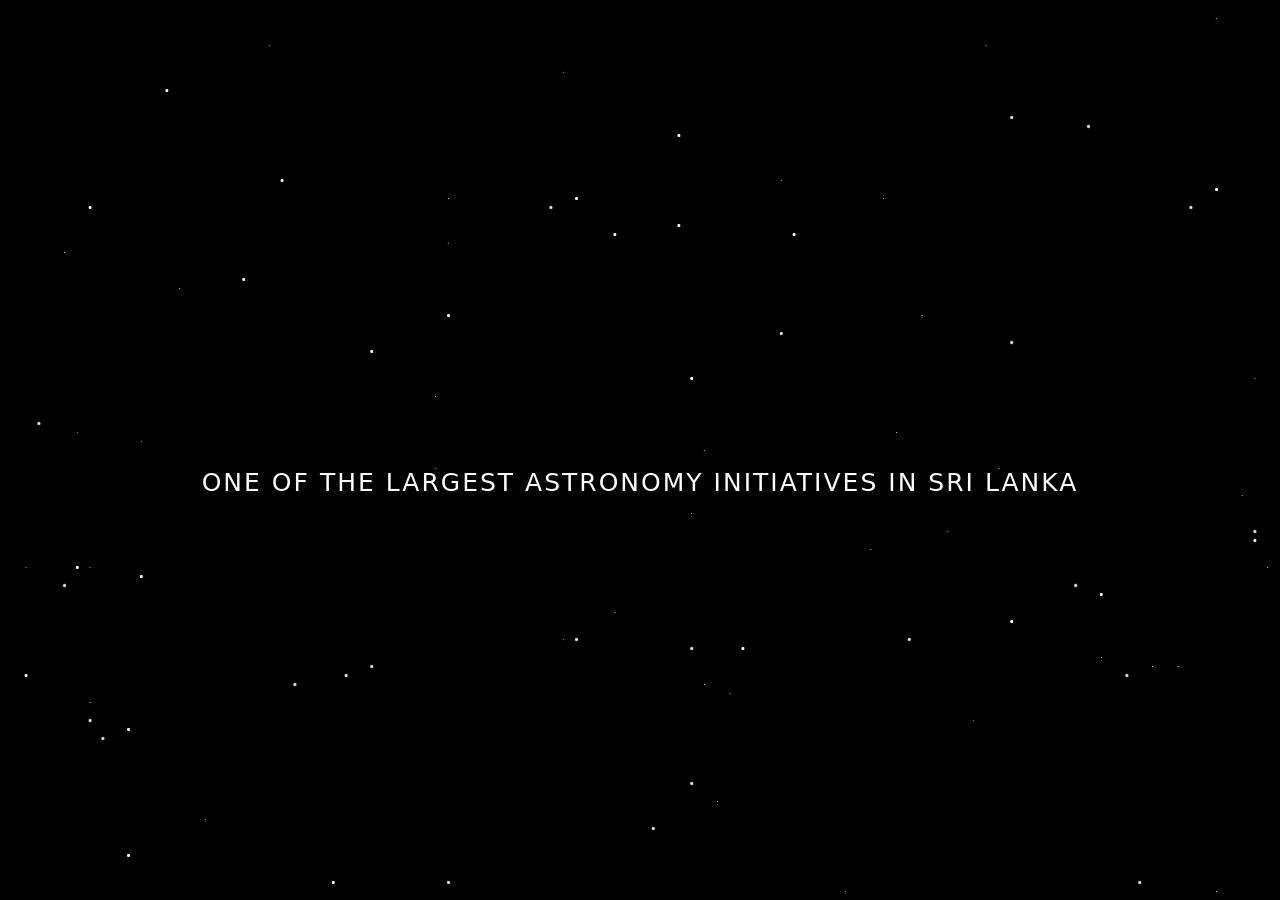
<file: index.html>
<!DOCTYPE html>
<html lang="en">
<head>
  <meta charset="UTF-8" />
  <meta name="viewport" content="width=device-width, initial-scale=1.0"/>
  <meta name="google-site-verification" content="OcuNxsS5rBPGaWLcRAuFlitQ-ileCm4L-o-PeT88CG8" />
  <title>Akasha Xplore 2026</title>
  <link rel="icon" type="image/png" href="Images\favicon.png">

  <!-- Aptos Display is not hosted on Google Fonts; page will use it if installed, otherwise fall back. -->

  <link rel="stylesheet" href="style.css"/>
</head>

<body>

  <!-- ⭐ Star Background -->
  <div class="main"></div>

  <!-- 🌌 Splash -->
  <div class="splash">

    <img src="Images\scl-club.png" class="logo" id="logo"/>

    <h1 id="text"></h1>

  </div>

  <script src="script.js"></script>
</body>
</html>

<!-- Event Slider Section (add this to home.html for your main site) -->
</file>
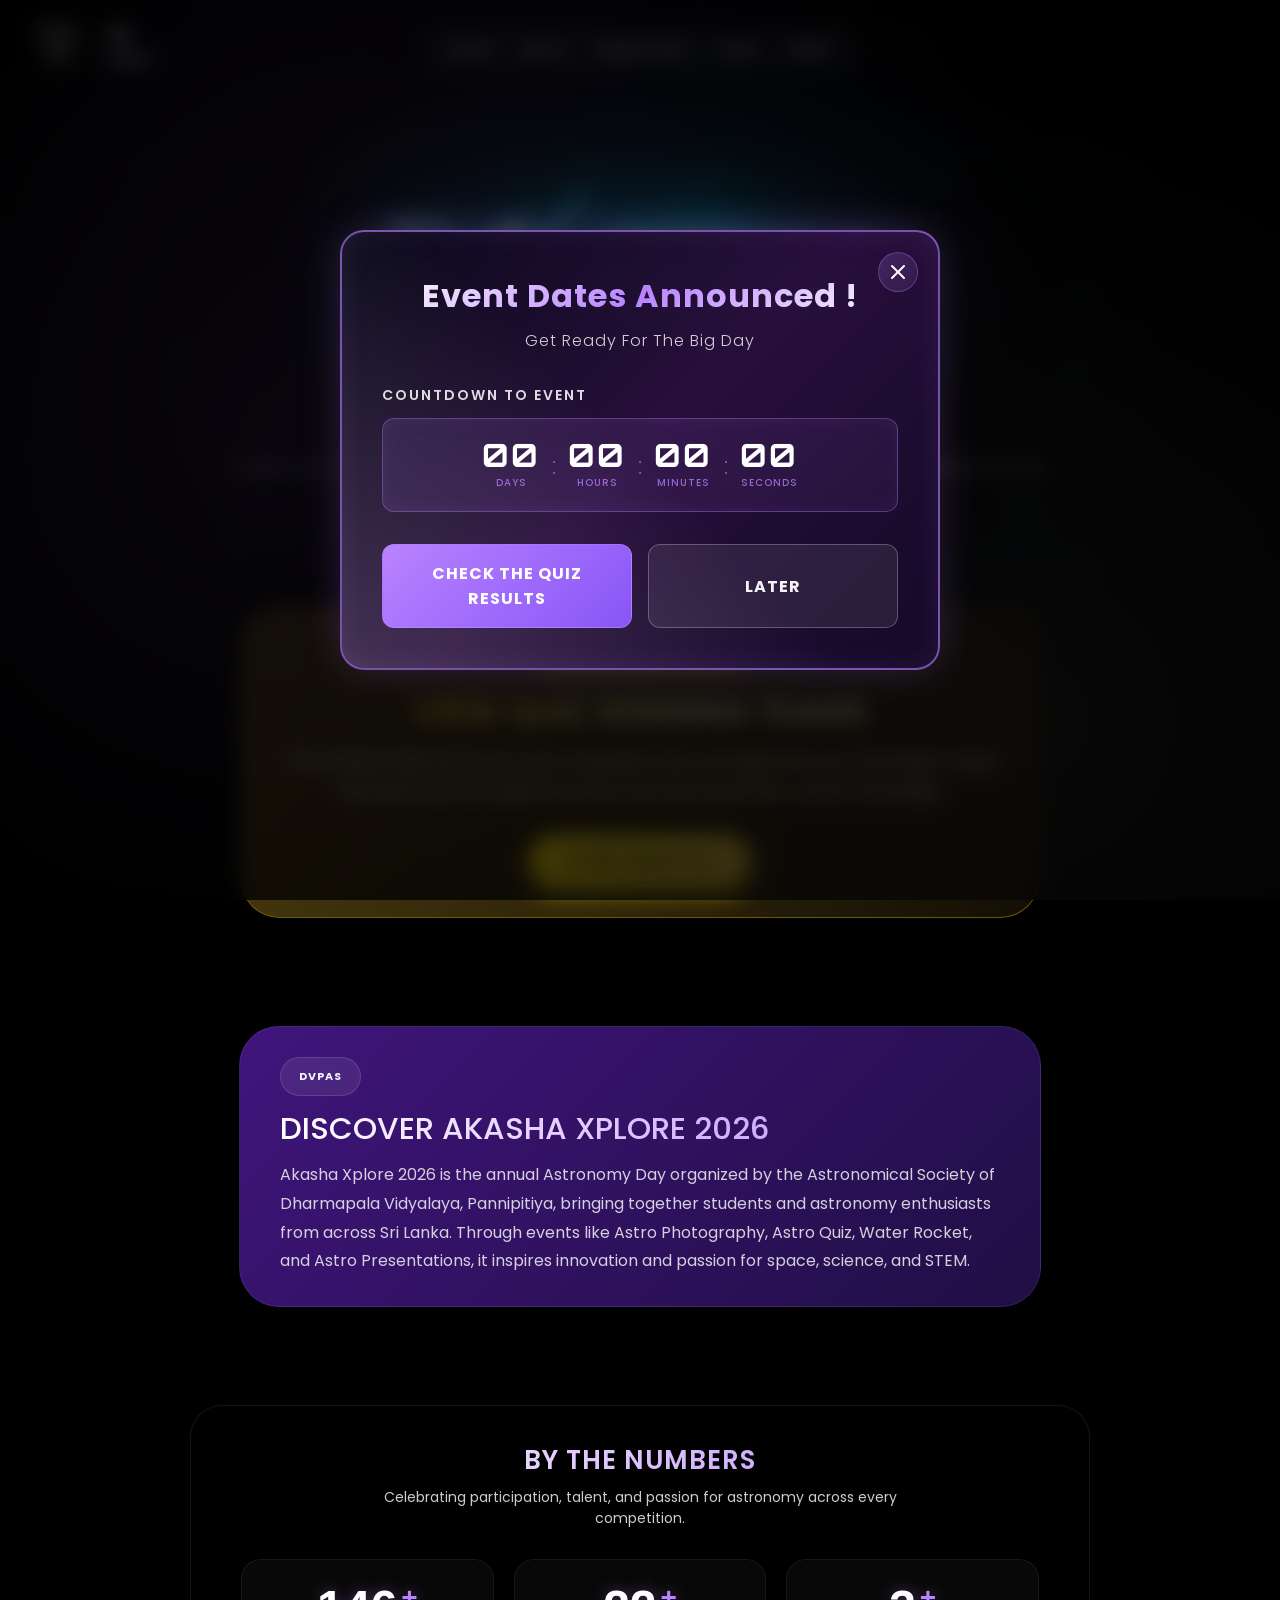
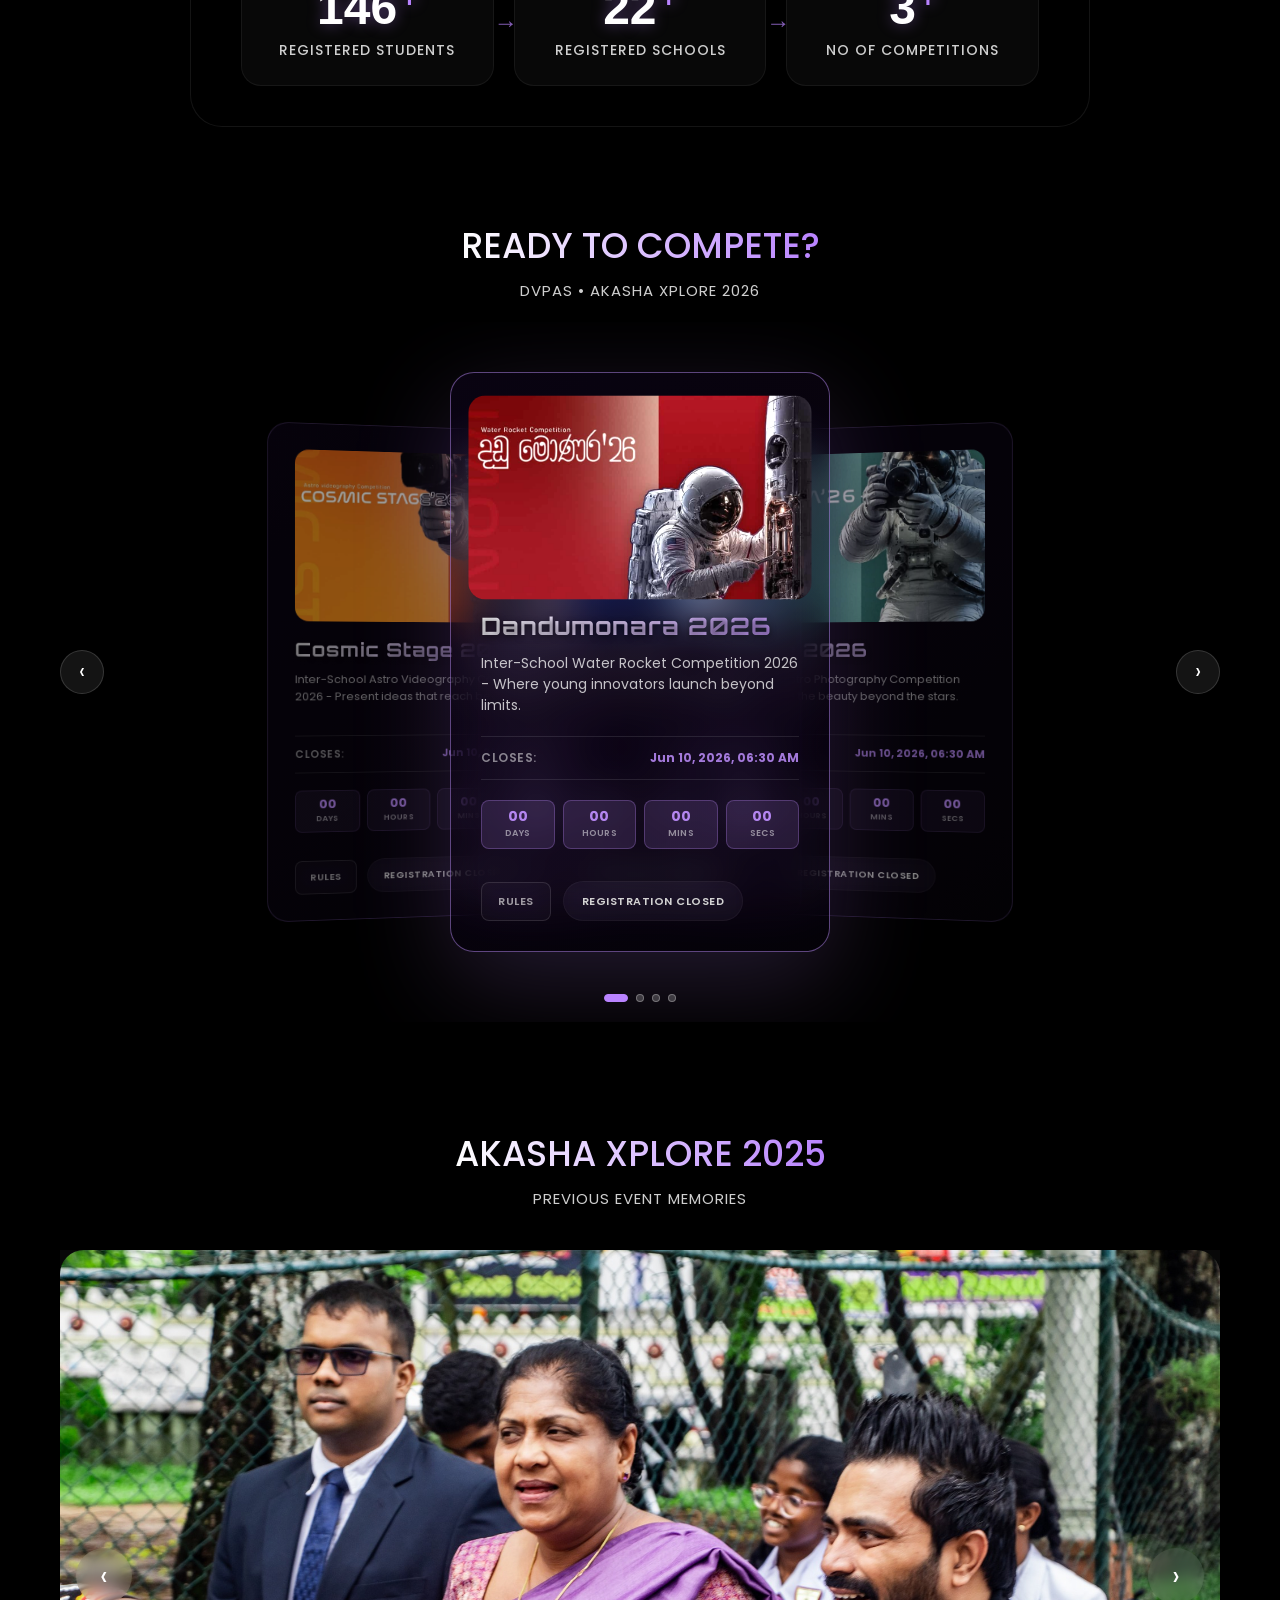
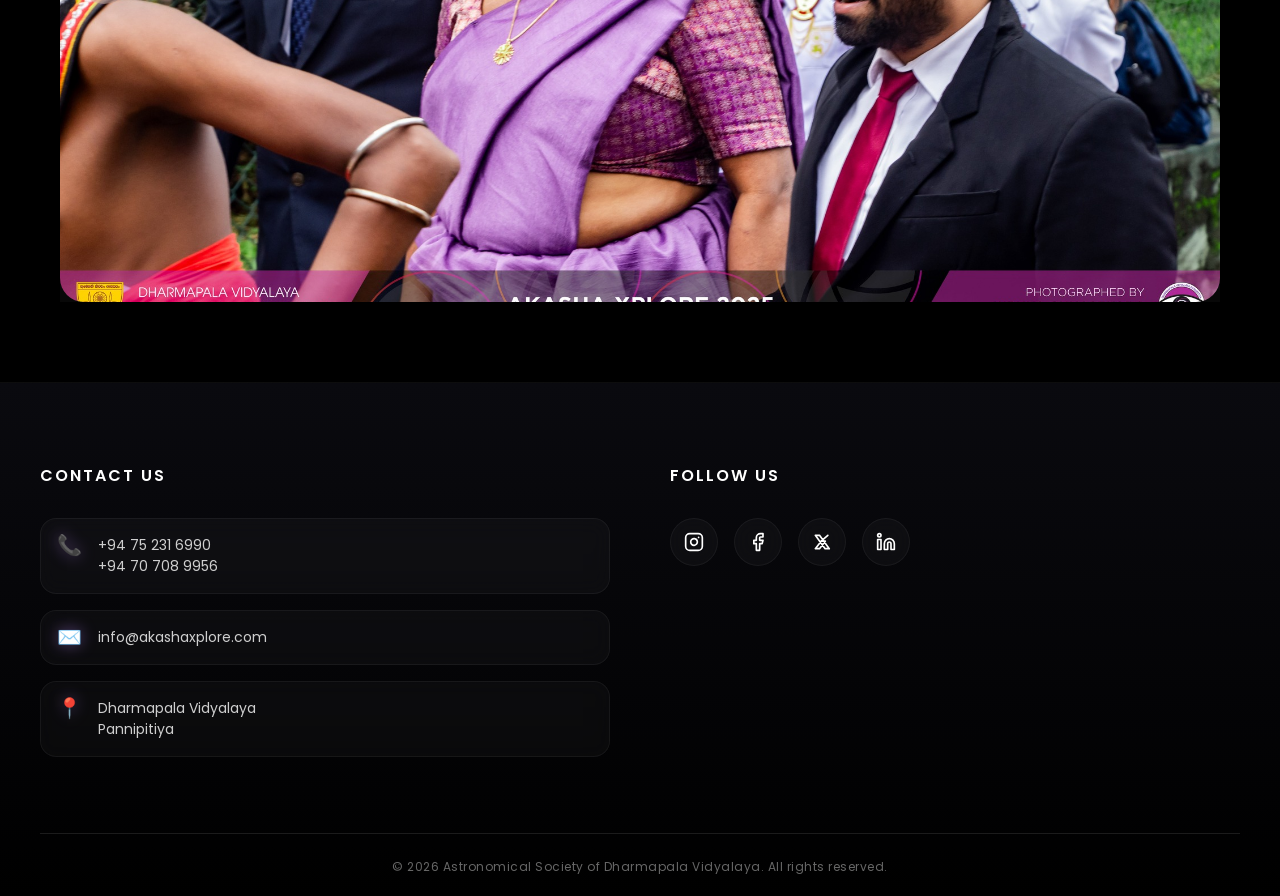
<file: home.html>
<!DOCTYPE html>

<html lang="en">
<head>
<meta charset="UTF-8" />
<meta name="viewport" content="width=device-width, initial-scale=1.0"/>
<title>Akasha Xplore 2026</title>
<link rel="stylesheet" href="main.css">
<link href="https://fonts.googleapis.com/css2?family=Poppins:wght@300;400;500;600;700;800&display=swap" rel="stylesheet">
<link href="https://fonts.googleapis.com/css2?family=Orbitron:wght@400;500;700&display=swap" rel="stylesheet">
<link rel="icon" type="image/png" href="Images\favicon.png">
<meta name="google-site-verification" content="OcuNxsS5rBPGaWLcRAuFlitQ-ileCm4L-o-PeT88CG8" />
<style>
    .video-hero{
        position:relative;
        display:flex;
        flex-direction:column;
        align-items:center;
        justify-content:center;
        padding:0px 0px;
        background:transparent;
        height:auto; /* allow content-driven height so GIF can be sized */
    }
    .hero-media-wrapper{width:100%;display:flex;justify-content:center;}
    .video-hero .hero-gif{
        width:100%;
        max-width:80vw;
        max-height:80vh; /* keep GIF visually smaller on large screens */
        height:auto;
        object-fit:contain;
        z-index:0;
        transform-origin:center;
        transform:scale(1);
        border-radius:12px;
        box-shadow:0 10px 30px rgba(0,0,0,0.25);
        background:transparent;
    }
   .hero-caption {
    position: absolute;
    bottom: 4%; /* Adjust this percentage to slide the text up or down over the video */
    left: 50%;
    transform: translateX(-50%); /* This keeps everything perfectly centered */
    width: 100%;
    max-width: 900px;
    z-index: 10; /* Ensures the text is strictly on top of the media */
    display: flex;
    flex-direction: column;
    align-items: center;
    justify-content: center;
    text-align: center;
    padding: 0 30px; /* Keeps text from touching the screen edges on mobile */
}
    .hero-title{
        font-size:20px;
        color:#fff;
        text-transform:uppercase;
        letter-spacing:3px;
        font-weight:300;
        margin:0;
        padding:0px 0 0px 0;
        -webkit-font-smoothing:antialiased;
        font-family:'Poppins', 'Orbitron', sans-serif;

        background: linear-gradient(to bottom, rgba(255,255,255,1) 0%, rgba(255,255,255,0.8) 60%, rgba(0,0,0,0) 100%);
    -webkit-background-clip: text;
    background-clip: text;
    -webkit-text-fill-color: transparent;
    color: transparent; /* Hides the standard text color so the gradient shows */
    }

    
    .register-button{display:inline-block;margin-top:24px;padding:10px 20px;background:#0b74ff;color:#fff;border-radius:8px;text-decoration:none;border:none;font-weight:600;}
    .card-title{font-family:'Orbitron', 'Poppins', sans-serif;font-weight:700;letter-spacing:1px;color:#fff;text-shadow:0 2px 6px rgba(0,0,0,0.6);} 
    @media (max-width:900px){
        .video-hero .hero-gif{max-width:92%;max-height:48vh;border-radius:8px}
        .hero-title{font-size:18px}
    }
    @media (max-width:600px){
        .video-hero{padding:24px 12px;}
        .hero-title{font-size:16px}
    }


/* --- ULTIMATE MOBILE SPACING FIX --- */
@media (max-width: 768px) {
    /* 1. Push the entire hero section down so the navbar doesn't cover it */
    .video-hero {
        padding-top: 60px !important; 
        height: auto !important;
        justify-content: flex-start !important;
    }

    /* 2. Take the text out of "overlap mode" so it sits safely UNDER the logo */
    .hero-caption {
        position: relative !important; 
        bottom: auto !important;
        left: auto !important;
        transform: none !important;
        margin-top: 0px !important;
        padding-bottom: 10px !important;
    }

    /* 3. Shrink the text slightly and give it breathing room */
    .hero-title {
        font-size: 19px !important;
        line-height: 1.6 !important;
        padding: 0px 0 5px 0 !important;
        letter-spacing: 2px !important;
    }

    /* 4. Keep the button neatly spaced */
    .hero-register {
        margin-top: 10px !important;
    }
    /* 5. Make the logo/video much bigger on mobile */
    .video-hero .hero-gif {
        max-width: 100% !important;  
        max-height: none !important; /* This removes the height limit that was shrinking it! */
        width: 100% !important;
        transform: scale(1.15) !important; /* Bumps up the size a little extra (change to 1.2 or 1.3 if you want it HUGE) */
        margin-bottom: 0px !important;
    }


    /* ... your other mobile fixes ... */
    
    @media (max-width: 480px) {
        .card-buttons {
            justify-content: center; 
            gap: 10px;
            width: 100%;
        }
        .card-btn {
            flex: 1; 
            min-width: 0 !important; 
            padding: 10px 5px !important;
            text-align: center;
        }
    }

    @media (max-width: 480px) {
    /* 1. Make the whole carousel container taller so things actually fit */
    .carousel-container {
        height: 520px !important; /* Increased from the default 380px */
    }

    /* 2. Protect the image from being squished by the browser */
    .card-image {
        height: 150px !important; 
        min-height: 150px !important;
        flex-shrink: 0 !important; /* This is the magic rule that stops the squishing */
    }
}   
</style> </head>
<body>


    </style>
</head>
<body>



    
<!-- NAVIGATION BAR -->
<nav class="navbar">
    <div class="navbar-container">
        <div class="nav-links">
            <a href="#heroSection" class="nav-link">Home</a>
            <a href="#aboutSection" class="nav-link">About</a>
            <a href="#sliderSection" class="nav-link">Registration</a>
            <a href="#statsSection" class="nav-link">Stats</a>
            <a href="#gallery2025Section" class="nav-link">2025?</a>
        </div>
    </div>
</nav>

<!-- FLOATING LOGO -->
<div class="floating-logo">
    <img src="Images/scl-club.png" alt="Logo" />
</div>


<section class="video-hero" aria-label="Intro media" id="heroSection">
    <div class="hero-media-wrapper">
        <img id="heroGif" src="Video\Logo_with_glowing_pulse_202605171356-ezgif.com-optimize.gif" alt="Akasha Xplore hero" class="hero-gif" loading="eager" />
    </div>
    <div class="hero-caption">
        <div class="hero-title">Annual Astronomy Day of Dharmapala Vidyalaya, Pannipitiya</div>
        <button class="scroll-cta hero-register" id="scrollToContent">REGISTER</button>
    </div>
</section>

<div class="page">

<!-- QUIZ WINNERS SECTION -->
<style>
    @keyframes goldPulse {
        0% { box-shadow: 0 0 20px rgba(255, 215, 0, 0.15), inset 0 0 15px rgba(255, 215, 0, 0.1); }
        100% { box-shadow: 0 0 45px rgba(255, 215, 0, 0.5), inset 0 0 25px rgba(255, 215, 0, 0.2); }
    }
    @keyframes trophyBounce {
        0%, 100% { transform: translateY(0) scale(1) rotate(0deg); }
        50% { transform: translateY(-10px) scale(1.15) rotate(5deg); }
    }
    @keyframes shimmerText {
        0% { background-position: -200% center; }
        100% { background-position: 200% center; }
    }
    @keyframes shimmerBackground {
        0% { transform: translateX(-100%) rotate(30deg); }
        100% { transform: translateX(100%) rotate(30deg); }
    }
    #quizWinnersSection .about-card-content {
        border: 1px solid rgba(255, 215, 0, 0.35);
        position: relative;
        overflow: hidden;
        background: linear-gradient(135deg, rgba(40, 30, 20, 0.94), rgba(20, 15, 5, 0.96)) !important;
        max-width: 800px !important;
        margin: 0 auto;
    }
    #quizWinnersSection .about-card-content::after {
        content: '';
        position: absolute;
        top: -100%; left: -100%; width: 200%; height: 300%;
        background: linear-gradient(to right, rgba(255,255,255,0) 0%, rgba(255,215,0,0.15) 50%, rgba(255,255,255,0) 100%);
        animation: shimmerBackground 5s infinite linear;
        pointer-events: none;
        z-index: 0;
    }
    #quizWinnersSection .about-header {
        position: relative;
        z-index: 1;
    }
    .trophy-icon {
        display: inline-block;
        font-size: 38px;
        margin: 0 12px;
        animation: trophyBounce 2s infinite ease-in-out;
        filter: drop-shadow(0 0 10px rgba(255, 215, 0, 0.8));
    }
    .winning-title {
        background: linear-gradient(90deg, #FFDF00, #FFF8DC, #D4AF37, #FFDF00);
        background-size: 200% auto;
        -webkit-background-clip: text;
        background-clip: text;
        -webkit-text-fill-color: transparent;
        color: transparent;
        animation: shimmerText 3s linear infinite;
        display: flex;
        align-items: center;
        justify-content: center;
        font-size: 34px !important;
    }
    .winning-btn {
        background: linear-gradient(135deg, #FFDF00, #D4AF37) !important;
        color: #000 !important;
        box-shadow: 0 8px 25px rgba(255, 215, 0, 0.4), inset 0 2px 0 rgba(255,255,255,0.5) !important;
        border: none !important;
        font-weight: 800 !important;
        letter-spacing: 3px !important;
    }
    
    .winning-status {
        background: rgba(255, 215, 0, 0.15) !important;
        border-color: rgba(255, 215, 0, 0.5) !important;
        color: #FFDF00 !important;
        box-shadow: 0 0 10px rgba(255, 215, 0, 0.2);
    }
    /* Tiny floating sparkles */
    .sparkle {
        position: absolute;
        width: 4px;
        height: 4px;
        background: #FFDF00;
        border-radius: 50%;
        box-shadow: 0 0 10px 2px #FFDF00;
        opacity: 0;
        animation: sparkleAnim 3s infinite linear;
        z-index: 1;
    }
    @keyframes sparkleAnim {
        0% { transform: translateY(0) scale(0); opacity: 0; }
        50% { opacity: 1; transform: translateY(-20px) scale(1.5); }
        100% { transform: translateY(-40px) scale(0); opacity: 0; }
    }
</style>
<section class="about-section" id="quizWinnersSection" aria-label="Quiz Winners">
    <div class="about-card-content" style="text-align: center; background: linear-gradient(135deg, rgba(30, 22, 100, 0.94), rgba(15, 15, 45, 0.96));">
        <div class="sparkle" style="top: 20%; left: 10%; animation-delay: 0s;"></div>
        <div class="sparkle" style="top: 70%; left: 85%; animation-delay: 1s;"></div>
        <div class="sparkle" style="top: 40%; left: 80%; animation-delay: 0.5s;"></div>
        <div class="sparkle" style="top: 80%; left: 15%; animation-delay: 1.5s;"></div>
        <div class="sparkle" style="top: 30%; left: 50%; animation-delay: 2s;"></div>
        
        <div class="about-header" style="display: flex; flex-direction: column; align-items: center;">
            <span class="about-status winning-status">🏆 RESULTS ANNOUNCED 🏆</span>
            <div class="about-title winning-title">
                <span class="trophy-icon">✨</span>
                VIEW QUIZ WINNING TEAMS
                <span class="trophy-icon">✨</span>
            </div>
            <p class="about-subtitle" style="margin: 0 auto; max-width: 800px; color: #FFF8DC;">The QUASAR 2026 Astronomy Quiz competition has concluded. Discover the brilliant minds and teams who emerged victorious and showcased their cosmic knowledge!</p>
            <div style="margin-top: 30px;">
                <a href="quiz.html" class="scroll-cta hero-register winning-btn" style="text-decoration: none; display: inline-flex; width: auto; padding: 0 40px; margin-top: 0;">View Results</a>
            </div>
        </div>
    </div>
</section>

<!-- ABOUT SECTION (inserted) -->
<section class="about-section" id="aboutSection" aria-label="About">

    <div class="about-card-content">

        <div class="about-header">
            <span class="about-status">DVPAS</span>
            <div class="about-title">DISCOVER AKASHA XPLORE 2026</div>
            <p class="about-subtitle">Akasha Xplore 2026 is the annual Astronomy Day organized by the Astronomical Society of Dharmapala Vidyalaya, Pannipitiya, bringing together students and astronomy enthusiasts from across Sri Lanka. Through events like Astro Photography, Astro Quiz, Water Rocket, and Astro Presentations, it inspires innovation and passion for space, science, and STEM.</p>
        </div>


    </div>

</section>

<!-- STATS SECTION -->
<section class="stats-section" id="statsSection" aria-label="By the Numbers">
    <div class="stats-card-content">
        <div class="stats-header">
            <div class="stats-title">BY THE NUMBERS</div>
            <p class="stats-subtitle">Celebrating participation, talent, and passion for astronomy across every competition.</p>
        </div>
        <div class="stats-grid">
            <div class="stat-item">
                <div class="stat-number" data-target="150">0</div>
                <div class="stat-label">Registered Students</div>
            </div>
            <div class="stat-item">
                <div class="stat-number" data-target="23">0</div>
                <div class="stat-label">Registered Schools</div>
            </div>
            <div class="stat-item">
                <div class="stat-number" data-target="4">0</div>
                <div class="stat-label">No of Competitions</div>
            </div>
        </div>
    </div>
</section>

<section class="slider-section no-glass" id="sliderSection">

    <!-- HEADER -->

    <div class="header header-centered">

        <div class="title title-small">
            READY TO COMPETE?
        </div>

        <div class="subtitle">
            DVPAS  • AKASHA XPLORE 2026
        </div>

    </div>

    <!-- SLIDER - CAROUSEL WITH GLASSY CARDS -->

    <div class="carousel-wrapper">
        <div class="carousel-container" id="carouselContainer">
            <!-- Cards will be dynamically inserted here -->
        </div>
        
        <!-- Navigation Arrows -->
        <button class="carousel-nav carousel-prev" id="carouselPrevBtn" aria-label="Previous slide">‹</button>
        <button class="carousel-nav carousel-next" id="carouselNextBtn" aria-label="Next slide">›</button>
        
        <!-- Carousel Indicators -->
        <div class="carousel-indicators" id="carouselIndicators"></div>
    </div>


</section>

<section class="gallery-section" id="gallery2025Section" aria-label="Akasha Xplore 2025 Gallery" style="flex-direction: column; width: 100%; max-width: 1200px; margin: 0 auto; padding: 40px 20px;">
    <div class="header header-centered" style="margin-bottom: 40px; width: 100%;">
        <div class="title title-small">AKASHA XPLORE 2025</div>
        <div class="subtitle">PREVIOUS EVENT MEMORIES</div>
    </div>
    <style>
        .gallery-slider::-webkit-scrollbar { display: none; }
        
        .gallery-slide::after {
            content: '';
            position: absolute;
            top: 0;
            left: -100%;
            width: 50%;
            height: 100%;
            background: linear-gradient(to right, rgba(255,255,255,0) 0%, rgba(255,255,255,0.3) 50%, rgba(255,255,255,0) 100%);
            transform: skewX(-25deg);
            transition: left 0.6s ease-in-out;
            pointer-events: none;
            z-index: 2;
        }
        
        .gallery-slide:hover::after {
            left: 150%;
        }
        
        .gallery-slide img {
            transition: transform 0.4s ease;
        }
        
        .gallery-slide:hover img {
            transform: scale(1.05);
        }
    </style>
    <div class="gallery-slider-wrapper" style="position: relative; display: flex; align-items: center; justify-content: center; width: 100%;">
        <button class="nav-btn prev" id="prevGalleryBtn" type="button" aria-label="Previous">‹</button>
        <div class="gallery-slider" id="gallerySlider" style="display: flex; overflow-x: auto; scroll-snap-type: x mandatory; scroll-behavior: smooth; width: 100%; scrollbar-width: none; background: rgba(255,255,255,0.03);">
            <div class="gallery-slide" style="flex: 0 0 100%; scroll-snap-align: center; display: flex; justify-content: center; align-items: center; padding: 0; box-sizing: border-box; position: relative; overflow: hidden; aspect-ratio: 16/9;">
                <img src="Images\1.jpg" alt="2025 Memory 1" loading="lazy" style="width: 100%; height: 100%; object-fit: cover; box-shadow: 0 15px 40px rgba(0,0,0,0.4);" />
            </div>
            <div class="gallery-slide" style="flex: 0 0 100%; scroll-snap-align: center; display: flex; justify-content: center; align-items: center; padding: 0; box-sizing: border-box; position: relative; overflow: hidden; aspect-ratio: 16/9;">
                <img src="Images\2.jpg" alt="2025 Memory 2" loading="lazy" style="width: 100%; height: 100%; object-fit: cover; box-shadow: 0 15px 40px rgba(0,0,0,0.4);" />
            </div>
            <div class="gallery-slide" style="flex: 0 0 100%; scroll-snap-align: center; display: flex; justify-content: center; align-items: center; padding: 0; box-sizing: border-box; position: relative; overflow: hidden; aspect-ratio: 16/9;">
                <img src="Images\3.jpg" alt="2025 Memory 3" loading="lazy" style="width: 100%; height: 100%; object-fit: cover; box-shadow: 0 15px 40px rgba(0,0,0,0.4);" />
            </div>
            <div class="gallery-slide" style="flex: 0 0 100%; scroll-snap-align: center; display: flex; justify-content: center; align-items: center; padding: 0; box-sizing: border-box; position: relative; overflow: hidden; aspect-ratio: 16/9;">
                <img src="Images\4.jpg" alt="2025 Memory 4" loading="lazy" style="width: 100%; height: 100%; object-fit: cover; box-shadow: 0 15px 40px rgba(0,0,0,0.4);" />
            </div>
            <div class="gallery-slide" style="flex: 0 0 100%; scroll-snap-align: center; display: flex; justify-content: center; align-items: center; padding: 0; box-sizing: border-box; position: relative; overflow: hidden; aspect-ratio: 16/9;">
                <img src="Images\5.jpg" alt="2025 Memory 5" loading="lazy" style="width: 100%; height: 100%; object-fit: cover; box-shadow: 0 15px 40px rgba(0,0,0,0.4);" />
            </div>
            <div class="gallery-slide" style="flex: 0 0 100%; scroll-snap-align: center; display: flex; justify-content: center; align-items: center; padding: 0; box-sizing: border-box; position: relative; overflow: hidden; aspect-ratio: 16/9;">
                <img src="Images\6.jpg" alt="2025 Memory 6" loading="lazy" style="width: 100%; height: 100%; object-fit: cover; box-shadow: 0 15px 40px rgba(0,0,0,0.4);" />
            </div>
            <div class="gallery-slide" style="flex: 0 0 100%; scroll-snap-align: center; display: flex; justify-content: center; align-items: center; padding: 0; box-sizing: border-box; position: relative; overflow: hidden; aspect-ratio: 16/9;">
                <img src="Images\7.jpg" alt="2025 Memory 7" loading="lazy" style="width: 100%; height: 100%; object-fit: cover; box-shadow: 0 15px 40px rgba(0,0,0,0.4);" />
            </div>
            <div class="gallery-slide" style="flex: 0 0 100%; scroll-snap-align: center; display: flex; justify-content: center; align-items: center; padding: 0; box-sizing: border-box; position: relative; overflow: hidden; aspect-ratio: 16/9;">
                <img src="Images\8.jpg" alt="2025 Memory 8" loading="lazy" style="width: 100%; height: 100%; object-fit: cover; box-shadow: 0 15px 40px rgba(0,0,0,0.4);" />
            </div>
            <div class="gallery-slide" style="flex: 0 0 100%; scroll-snap-align: center; display: flex; justify-content: center; align-items: center; padding: 0; box-sizing: border-box; position: relative; overflow: hidden; aspect-ratio: 16/9;">
                <img src="Images/9.jpg" alt="2025 Memory 9" loading="lazy" style="width: 100%; height: 100%; object-fit: cover; box-shadow: 0 15px 40px rgba(0,0,0,0.4);" />
            </div>
            <div class="gallery-slide" style="flex: 0 0 100%; scroll-snap-align: center; display: flex; justify-content: center; align-items: center; padding: 0; box-sizing: border-box; position: relative; overflow: hidden; aspect-ratio: 16/9;">
                <img src="Images/10.jpg" alt="2025 Memory 10" loading="lazy" style="width: 100%; height: 100%; object-fit: cover; box-shadow: 0 15px 40px rgba(0,0,0,0.4);" />
            </div>
        </div>
        <button class="nav-btn next" id="nextGalleryBtn" type="button" aria-label="Next">›</button>
    </div>
</section>

</div>

<script>

const heroMedia = document.getElementById("heroVideo") || document.getElementById("heroGif");
if (heroMedia && heroMedia.tagName === 'VIDEO') {
    heroMedia.muted = true;
    const tryPlay = () => {
        const p = heroMedia.play();
        if (p && typeof p.catch === "function") p.catch(()=>{});
    };
    if (document.readyState === "loading") {
        document.addEventListener("DOMContentLoaded", tryPlay, { once: true });
    } else {
        tryPlay();
    }
}

const scrollToContent = document.getElementById("scrollToContent");
const sliderSection = document.getElementById("sliderSection");

if(scrollToContent && sliderSection){
    scrollToContent.addEventListener("click", ()=>{
        sliderSection.scrollIntoView({ behavior:"smooth", block:"start" });
    });
}

// Navigation links smooth scroll — offset handled by scroll-margin-top in main.css
const navLinks = document.querySelectorAll(".nav-link");
navLinks.forEach(link => {
    link.addEventListener("click", (e) => {
        e.preventDefault();
        const targetId = link.getAttribute("href").substring(1);
        const targetSection = document.getElementById(targetId);
        if(targetSection){
            targetSection.scrollIntoView({ behavior: "smooth", block: "start" });
        }
    });
});

// Logo and Contact visibility control - disappear on scroll
const floatingLogo = document.querySelector(".floating-logo");
const floatingContact = document.querySelector(".floating-contact");

const handleVisibility = () => {
    const currentScroll = window.scrollY;
    const isScrolled = currentScroll > 0;
    
    if(floatingLogo){
        floatingLogo.style.opacity = isScrolled ? "0" : "1";
        floatingLogo.style.pointerEvents = isScrolled ? "none" : "auto";
    }
    
    if(floatingContact){
        floatingContact.style.opacity = isScrolled ? "0" : "1";
        floatingContact.style.pointerEvents = isScrolled ? "none" : "auto";
    }
};

window.addEventListener("scroll", handleVisibility);
handleVisibility(); // Call on page load


// OLD COMPETITION SLIDER CODE - REPLACED WITH CAROUSEL SLIDER
// The old code has been completely replaced with new carousel functionality

// NEW CAROUSEL SLIDER - Glassy Cards with Auto-play, Drag & Responsive
const carouselContainer = document.getElementById("carouselContainer");
const carouselPrevBtn = document.getElementById("carouselPrevBtn");
const carouselNextBtn = document.getElementById("carouselNextBtn");
const carouselIndicators = document.getElementById("carouselIndicators");

let carouselCurrent = 0;
let autoPlayInterval = null;
const carouselDataSet = [
    {
        image: "Images/dadu.jpg",
        title: "Dandumonara 2026",
        description: "Inter-School Water Rocket Competition 2026 - Where young innovators launch beyond limits.",
        date: "2026-06-10T06:30:00Z",
        url: "https://forms.gle/tN83qLReXNAUUMzi9",
        rulesUrl: "pdfs/INTER-SCHOOL WATER ROCKET COMPETITION.pdf"
    },
    {
        image: "Images/lumora.jpg",
        title: "Lumora 2026",
        description: "Inter-School Astro Photography Competition 2026 - Capture the beauty beyond the stars.",
        date: "2026-06-10T06:30:00Z",
        url: "https://forms.gle/XWignNSZweAbQ3vy6",
        rulesUrl: "pdfs/INTER-SCHOOL PHOTOGRAPHIC COMPETITION.pdf"
    },
    {
        image: "Images/quasar.jpg",
        title: "QUASAR 2026",
        description: "Inter-School Astro Quiz Competition 2026 - Challenge your knowledge beyond the stars.",
        date: "2026-06-10T06:30:00Z",
        url: "https://forms.gle/xjL37yFq11N5qyHX8",
        rulesUrl: "pdfs/INTER-SCHOOL ASTRONOMY QUIZ COMPETITION.pdf"
    },
    {
        image: "Images/comic.jpg",
        title: "Cosmic Stage 2026",
        description: "Inter-School Astro Videography Competition 2026 - Present ideas that reach beyond the universe.",
        date: "2026-06-10T06:30:00Z",
        url: "https://forms.gle/NzLrQ6MP7TrWJ2xN8",
        rulesUrl: "pdfs/INTER-SCHOOL VIDEOGRPHY COMPETITION.pdf"
    }
];



function createCarouselCards() {
    if (!carouselContainer) return;
    carouselContainer.innerHTML = '';
    carouselDataSet.forEach((event, index) => {
        const card = document.createElement('div');
        card.className = 'carousel-card';
        if (index === carouselCurrent) card.classList.add('active');
        else if (index === (carouselCurrent + 1) % carouselDataSet.length) card.classList.add('next');
        else if (index === (carouselCurrent - 1 + carouselDataSet.length) % carouselDataSet.length) card.classList.add('prev');

        card.innerHTML = `
            <img src="${encodeURI(event.image)}" alt="${event.title}" class="card-image" />
            <div class="card-content">
                <h3 class="card-title">${event.title}</h3>
                <p class="card-description">${event.description}</p>
            </div>
            <div class="card-meta">
                <div class="meta-item">
                    <span class="meta-label">Closes:</span>
                    <span class="meta-value">${new Date(event.date).toLocaleString(undefined, { year: 'numeric', month: 'short', day: 'numeric', hour: '2-digit', minute: '2-digit' })}</span>
                </div>
            </div>
            <div class="card-countdown" id="countdown-${index}">
                <div class="countdown-mini">
                    <span class="countdown-mini-value" data-days>00</span>
                    <span class="countdown-mini-label">Days</span>
                </div>
                <div class="countdown-mini">
                    <span class="countdown-mini-value" data-hours>00</span>
                    <span class="countdown-mini-label">Hours</span>
                </div>
                <div class="countdown-mini">
                    <span class="countdown-mini-value" data-minutes>00</span>
                    <span class="countdown-mini-label">Mins</span>
                </div>
                <div class="countdown-mini">
                    <span class="countdown-mini-value" data-seconds>00</span>
                    <span class="countdown-mini-label">Secs</span>
                </div>
            </div>
            <div class="card-buttons">
                ${event.rulesUrl ? `<a href="${event.rulesUrl}" class="card-btn rules-btn" target="_blank" rel="noopener">Rules</a>` : `<button class="card-btn rules-btn" onclick="showRules(${index})">Rules</button>`}
                ${event.expired ? `<span class="card-btn register-closed">Registration closed</span>` : `<a href="${event.url}" class="card-btn register-btn" target="_blank" rel="noopener">Register</a>`}
            </div>
        `;

        carouselContainer.appendChild(card);
    });
}

function createIndicators() {
    carouselIndicators.innerHTML = '';
    carouselDataSet.forEach((_, index) => {
        const indicator = document.createElement('button');
        indicator.className = 'indicator';
        if (index === carouselCurrent) indicator.classList.add('active');
        indicator.onclick = () => goToSlide(index);
        carouselIndicators.appendChild(indicator);
    });
}

function updateCarousel(direction) {
    // Rebuild carousel and play entry animation based on direction ('next'|'prev'|undefined)
    if (!carouselContainer) return;
    createCarouselCards();
    createIndicators();
    updateCountdownTimers();

    const newActive = carouselContainer.querySelector('.carousel-card.active');
    if (!newActive) return;
    // cleanup any lingering animation classes
    newActive.classList.remove('slide-in-left','slide-in-right','slide-out-left','slide-out-right');

    if (direction === 'next') {
        newActive.classList.add('slide-in-right');
    } else if (direction === 'prev') {
        newActive.classList.add('slide-in-left');
    } else {
        // ensure visible when no direction provided
        newActive.style.opacity = '1';
    }

    // remove animation classes after finished to keep DOM clean
    setTimeout(() => {
        newActive.classList.remove('slide-in-left','slide-in-right');
    }, 600);
}

function nextSlide() {
    if (!carouselContainer) {
        carouselCurrent = (carouselCurrent + 1) % carouselDataSet.length;
        updateCarousel('next');
        resetAutoPlay();
        return;
    }
    const currentCard = carouselContainer.querySelector('.carousel-card.active');
    if (currentCard) {
        currentCard.classList.remove('slide-in-left','slide-in-right','slide-out-left','slide-out-right');
        currentCard.classList.add('slide-out-left');
    }
    setTimeout(() => {
        carouselCurrent = (carouselCurrent + 1) % carouselDataSet.length;
        updateCarousel('next');
        resetAutoPlay();
    }, 420);
}

function prevSlide() {
    if (!carouselContainer) {
        carouselCurrent = (carouselCurrent - 1 + carouselDataSet.length) % carouselDataSet.length;
        updateCarousel('prev');
        resetAutoPlay();
        return;
    }
    const currentCard = carouselContainer.querySelector('.carousel-card.active');
    if (currentCard) {
        currentCard.classList.remove('slide-in-left','slide-in-right','slide-out-left','slide-out-right');
        currentCard.classList.add('slide-out-right');
    }
    setTimeout(() => {
        carouselCurrent = (carouselCurrent - 1 + carouselDataSet.length) % carouselDataSet.length;
        updateCarousel('prev');
        resetAutoPlay();
    }, 420);
}

function goToSlide(index) {
    if (index === carouselCurrent) return;
    const total = carouselDataSet.length;
    const diff = (index - carouselCurrent + total) % total;
    const direction = diff === 0 ? null : (diff <= total/2 ? 'next' : 'prev');

    const currentCard = carouselContainer.querySelector('.carousel-card.active');
    if (currentCard) {
        currentCard.classList.remove('slide-in-left','slide-in-right','slide-out-left','slide-out-right');
        currentCard.classList.add(direction === 'next' ? 'slide-out-left' : 'slide-out-right');
    }

    setTimeout(() => {
        carouselCurrent = index;
        updateCarousel(direction);
        resetAutoPlay();
    }, 420);
}

function updateCountdownTimers() {
    carouselDataSet.forEach((event, index) => {
        const targetDate = new Date(event.date).getTime();
        const now = new Date().getTime();
        const timeRemaining = targetDate - now;
        
        if (timeRemaining <= 0) {
            updateCountdownDisplay(index, 0, 0, 0, 0);
            markExpired(index);
            return;
        }
        
        const days = Math.floor(timeRemaining / (1000 * 60 * 60 * 24));
        const hours = Math.floor((timeRemaining % (1000 * 60 * 60 * 24)) / (1000 * 60 * 60));
        const minutes = Math.floor((timeRemaining % (1000 * 60 * 60)) / (1000 * 60));
        const seconds = Math.floor((timeRemaining % (1000 * 60)) / 1000);
        
        updateCountdownDisplay(index, days, hours, minutes, seconds);
    });
}

    function markExpired(index) {
        if (!carouselContainer) return;
        const card = carouselContainer.querySelectorAll('.carousel-card')[index];
        if (!card) return;
        if (card.classList.contains('expired')) return;
        card.classList.add('expired');

        // Replace register link/button with disabled label
        const register = card.querySelector('.register-btn');
        if (register) {
            const disabled = document.createElement('span');
            disabled.className = 'card-btn register-closed';
            disabled.textContent = 'Registration closed';
            register.replaceWith(disabled);
        }

        // Muted rules button
        const rules = card.querySelector('.rules-btn');
        if (rules) rules.classList.add('muted');
        // Persist expired state so re-render keeps it
        if (carouselDataSet[index]) carouselDataSet[index].expired = true;
    }

function updateCountdownDisplay(index, days, hours, minutes, seconds) {
    const countdownContainer = document.getElementById(`countdown-${index}`);
    if (!countdownContainer) return;
    
    const daysEl = countdownContainer.querySelector('[data-days]');
    const hoursEl = countdownContainer.querySelector('[data-hours]');
    const minutesEl = countdownContainer.querySelector('[data-minutes]');
    const secondsEl = countdownContainer.querySelector('[data-seconds]');
    
    if (daysEl) daysEl.textContent = String(days).padStart(2, '0');
    if (hoursEl) hoursEl.textContent = String(hours).padStart(2, '0');
    if (minutesEl) minutesEl.textContent = String(minutes).padStart(2, '0');
    if (secondsEl) secondsEl.textContent = String(seconds).padStart(2, '0');
}

function autoPlay() {
    autoPlayInterval = setInterval(() => {
        nextSlide();
    }, 6000); // Auto-play every 6 seconds
}

function resetAutoPlay() {
    clearInterval(autoPlayInterval);
    autoPlay();
}

function showRules(index) {
    const ev = carouselDataSet[index] || {};
    const rules = ev.rules || `1. All participants must be registered\n2. Follow the code of conduct\n3. Submission deadline is mandatory\n4. Winners will be announced within 7 days\n5. Teams must have 1-5 members`;
    const title = ev.title ? `${ev.title} - Rules & Regulations` : 'Rules & Regulations';
    alert(`${title}\n\n${rules}`);
}

if (carouselContainer) {
    // Pointer-based interactive drag + tilt (mouse & touch unified)
    let isDragging = false;
    let startX = 0;
    let currentTranslate = 0;
    let lastX = 0;
    let lastTime = 0;
    let velocity = 0;
    
    carouselContainer.addEventListener('pointerdown', (e) => {
        // Only primary button
        if (e.pointerType === 'mouse' && e.button !== 0) return;
        isDragging = true;
        startX = e.clientX;
       
    });
    
    carouselContainer.addEventListener('pointermove', (e) => {
        if (!isDragging) return;
        const dx = e.clientX - startX;
        currentTranslate = dx;
        // move the whole container for a natural feel
        carouselContainer.style.transform = `translateX(${currentTranslate}px)`;
    
        const now = performance.now();
        velocity = (e.clientX - lastX) / Math.max(1, now - lastTime); // px per ms
        lastX = e.clientX;
        lastTime = now;
    
        // slight tilt on active card
        const active = carouselContainer.querySelector('.carousel-card.active');
        if (active) {
            const tilt = Math.max(-12, Math.min(12, (dx / carouselContainer.clientWidth) * 20));
            active.style.setProperty('--tilt', `${tilt}deg`);
            active.classList.add('tilt');
        }
    });
    
    function endPointerDrag(e) {
        if (!isDragging) return;
        isDragging = false;
        try { carouselContainer.releasePointerCapture(e.pointerId); } catch(err){}
        carouselContainer.classList.remove('dragging');
        // reset visual translate (CSS transition will animate back if necessary)
        carouselContainer.style.transform = '';
    
        const threshold = carouselContainer.clientWidth * 0.16; // 16% width
        const veloThreshold = 0.6; // px/ms
    
        if (Math.abs(currentTranslate) > threshold || Math.abs(velocity) > veloThreshold) {
            if (currentTranslate < 0 || velocity < -veloThreshold) nextSlide();
            else prevSlide();
        } else {
            // snap back, remove tilt
            const active = carouselContainer.querySelector('.carousel-card.active');
            if (active) {
                active.style.removeProperty('--tilt');
                active.classList.remove('tilt');
            }
        }
    
        currentTranslate = 0;
        velocity = 0;
    }
    
    carouselContainer.addEventListener('pointerup', endPointerDrag);
    carouselContainer.addEventListener('pointercancel', endPointerDrag);
    carouselContainer.addEventListener('pointerleave', (e) => { if (isDragging) endPointerDrag(e); });
    
    // Prevent native dragging of images
    carouselContainer.querySelectorAll('img').forEach(img => img.draggable = false);
}

// Event listeners for buttons
if (carouselPrevBtn) {
    carouselPrevBtn.addEventListener('click', prevSlide);
}

if (carouselNextBtn) {
    carouselNextBtn.addEventListener('click', nextSlide);
}

// Update countdowns every second
setInterval(updateCountdownTimers, 1000);

// Initialize carousel
updateCarousel();
autoPlay();

// Pause auto-play on hover
carouselContainer.addEventListener('mouseenter', () => {
    clearInterval(autoPlayInterval);
});

carouselContainer.addEventListener('mouseleave', () => {
    if (!isDragging) {
        autoPlay();
    }
});

// Number Counter Animation
const counters = document.querySelectorAll('.stat-number');
const animationDuration = 2000; // 2 seconds

const animateCounters = () => {
    counters.forEach(counter => {
        const target = +counter.getAttribute('data-target');
        const startTime = performance.now();
        const startValue = 0;
        
        // Reset counter
        counter.innerText = '0';

        const updateCount = (currentTime) => {
            const elapsedTime = currentTime - startTime;
            const progress = Math.min(elapsedTime / animationDuration, 1);
            
            // Easing function (easeOutExpo)
            const easeOutProgress = 1 - Math.pow(1 - progress, 3);
            
            const currentCount = Math.floor(easeOutProgress * target);
            counter.innerText = currentCount;

            if (progress < 1) {
                requestAnimationFrame(updateCount);
            } else {
                counter.innerText = target;
            }
        };
        
        requestAnimationFrame(updateCount);
    });
};

const statsSectionObserver = document.querySelector('.stats-section');
if (statsSectionObserver) {
    const observer = new IntersectionObserver((entries, obs) => {
        entries.forEach(entry => {
            if (entry.isIntersecting) {
                animateCounters();
                obs.unobserve(entry.target);
            }
        });
    }, { threshold: 0.2 });

    observer.observe(statsSectionObserver);
}

// Gallery Slider Logic
const gallerySlider = document.getElementById('gallerySlider');
const nextGalleryBtn = document.getElementById('nextGalleryBtn');
const prevGalleryBtn = document.getElementById('prevGalleryBtn');

if(gallerySlider && nextGalleryBtn && prevGalleryBtn){
    const slideWidth = gallerySlider.clientWidth;
    
    const slideNext = () => {
        if (gallerySlider.scrollLeft + gallerySlider.clientWidth >= gallerySlider.scrollWidth - 10) {
            // Go back to the start if at the end
            gallerySlider.scrollTo({ left: 0, behavior: 'smooth' });
        } else {
            gallerySlider.scrollBy({ left: gallerySlider.clientWidth, behavior: 'smooth' });
        }
    };
    
    const slidePrev = () => {
        if (gallerySlider.scrollLeft <= 0) {
            // Go to the end if at the start
            gallerySlider.scrollTo({ left: gallerySlider.scrollWidth, behavior: 'smooth' });
        } else {
            gallerySlider.scrollBy({ left: -gallerySlider.clientWidth, behavior: 'smooth' });
        }
    };

    let autoSlideInterval = setInterval(slideNext, 3000);

    const resetInterval = () => {
        clearInterval(autoSlideInterval);
        autoSlideInterval = setInterval(slideNext, 3000);
    };

    nextGalleryBtn.addEventListener('click', () => {
        slideNext();
        resetInterval();
    });
    
    prevGalleryBtn.addEventListener('click', () => {
        slidePrev();
        resetInterval();
    });
    
    // Pause on hover
    gallerySlider.addEventListener('mouseenter', () => clearInterval(autoSlideInterval));
    gallerySlider.addEventListener('mouseleave', () => {
        autoSlideInterval = setInterval(slideNext, 3000);
    });
}

</script>

<!-- FOOTER -->
<footer class="modern-footer">
    <div class="footer-container">
        <!-- Section 1: Contact Us -->
        <div class="footer-section contact-us">
            <h3 class="footer-title">CONTACT US</h3>
            <div class="contact-item">
                <span class="icon">📞</span>
                <div class="contact-text">
                    <p>+94 75 231 6990</p>
                    <p>+94 70 708 9956</p>
                </div>
            </div>
            <div class="contact-item">
                <span class="icon">✉️</span>
                <div class="contact-text">
                    <p>info@akashaxplore.com</p>
                </div>
            </div>
            <div class="contact-item">
                <span class="icon">📍</span>
                <div class="contact-text">
                    <p>Dharmapala Vidyalaya</p>
                    <p>Pannipitiya</p>
                </div>
            </div>
        </div>

        <!-- Section 2: Follow Us -->
        <div class="footer-section follow-us">
            <h3 class="footer-title">FOLLOW US</h3>
            <div class="social-icons">
                <a href="#" class="social-btn" aria-label="Instagram">
                    <svg viewBox="0 0 24 24" width="20" height="20" stroke="currentColor" stroke-width="2" fill="none" stroke-linecap="round" stroke-linejoin="round"><rect x="2" y="2" width="20" height="20" rx="5" ry="5"></rect><path d="M16 11.37A4 4 0 1 1 12.63 8 4 4 0 0 1 16 11.37z"></path><line x1="17.5" y1="6.5" x2="17.51" y2="6.5"></line></svg>
                </a>
                <a href="#" class="social-btn" aria-label="Facebook">
                    <svg viewBox="0 0 24 24" width="20" height="20" stroke="currentColor" stroke-width="2" fill="none" stroke-linecap="round" stroke-linejoin="round"><path d="M18 2h-3a5 5 0 0 0-5 5v3H7v4h3v8h4v-8h3l1-4h-4V7a1 1 0 0 1 1-1h3z"></path></svg>
                </a>
                <a href="#" class="social-btn" aria-label="Twitter/X">
                    <svg viewBox="0 0 24 24" width="20" height="20" stroke="currentColor" stroke-width="2" fill="none" stroke-linecap="round" stroke-linejoin="round"><path d="M4 4l11.73 16h5L9 4H4zm15 0L11 11m0 0l-7 9h5l7-9z"></path></svg>
                </a>
                <a href="#" class="social-btn" aria-label="LinkedIn">
                    <svg viewBox="0 0 24 24" width="20" height="20" stroke="currentColor" stroke-width="2" fill="none" stroke-linecap="round" stroke-linejoin="round"><path d="M16 8a6 6 0 0 1 6 6v7h-4v-7a2 2 0 0 0-2-2 2 2 0 0 0-2 2v7h-4v-7a6 6 0 0 1 6-6z"></path><rect x="2" y="9" width="4" height="12"></rect><circle cx="4" cy="4" r="2"></circle></svg>
                </a>
            </div>
        </div>

        <!-- Section 3: Subscribe -->
      
            </form>
        </div>
    </div>
    <div class="footer-bottom">
        <p>© 2026 Astronomical Society of Dharmapala Vidyalaya. All rights reserved.</p>
    </div>
</footer>

<!-- REGISTRATION DEADLINE TIMER LIGHTBOX -->
<div id="timerLightbox" class="timer-lightbox">
    <div class="timer-lightbox-backdrop"></div>
    <div class="timer-lightbox-content">
        <button class="timer-lightbox-close" id="timerCloseBtn" aria-label="Close timer">
            <svg viewBox="0 0 24 24" width="24" height="24" stroke="currentColor" stroke-width="2" fill="none" stroke-linecap="round" stroke-linejoin="round">
                <line x1="18" y1="6" x2="6" y2="18"></line>
                <line x1="6" y1="6" x2="18" y2="18"></line>
            </svg>
        </button>
        
        <div class="timer-lightbox-header">
            <h2 class="timer-lightbox-title"> Event Dates Announced !</h2>
            <p class="timer-lightbox-subtitle">Get Ready For The Big Day </p>
        </div>
        
        <div class="registration-timer">
            <div class="timer-label">Countdown to Event</div>
            <div class="timer-display">
                <span class="timer-unit">
                    <span class="timer-value" id="timerDays">00</span>
                    <span class="timer-label-small">Days</span>
                </span>
                <span class="timer-separator">:</span>
                <span class="timer-unit">
                    <span class="timer-value" id="timerHours">00</span>
                    <span class="timer-label-small">Hours</span>
                </span>
                <span class="timer-separator">:</span>
                <span class="timer-unit">
                    <span class="timer-value" id="timerMinutes">00</span>
                    <span class="timer-label-small">Minutes</span>
                </span>
                <span class="timer-separator">:</span>
                <span class="timer-unit">
                    <span class="timer-value" id="timerSeconds">00</span>
                    <span class="timer-label-small">Seconds</span>
                </span>
            </div>
        </div>
        
        <div class="timer-lightbox-cta">
            <button class="timer-register-btn" id="timerRegisterBtn">Check the Quiz Results </button>
            <button class="timer-dismiss-btn" id="timerDismissBtn">LATER</button>
        </div>
    </div>
</div>

<script>
// INTERACTIVE COUNTDOWN TIMER LIGHTBOX
function initializeTimerLightbox() {
    try {
        // Set the timer to registration deadline: July 03, 2026 at 06:30 UTC
        const timerEndDate = new Date('2026-07-03T06:30:00Z');
        
        // Get all required DOM elements with null checks
        const timerLightbox = document.getElementById('timerLightbox');
        if (!timerLightbox) {
            console.warn('Timer lightbox element not found');
            return;
        }
        
        const timerCloseBtn = document.getElementById('timerCloseBtn');
        const timerDismissBtn = document.getElementById('timerDismissBtn');
        const timerRegisterBtn = document.getElementById('timerRegisterBtn');
        const scrollToContent = document.getElementById('scrollToContent');
        const timerBackdrop = document.querySelector('.timer-lightbox-backdrop');
        const registrationTimer = document.querySelector('.registration-timer');
        
        // Check for critical elements
        if (!timerCloseBtn || !timerDismissBtn || !timerRegisterBtn || !timerBackdrop) {
            console.warn('Some timer button elements not found');
            return;
        }
        
        function updateTimer() {
            try {
                const now = new Date().getTime();
                const endTime = timerEndDate.getTime();
                const timeLeft = endTime - now;
                
                const daysElement = document.getElementById('timerDays');
                const hoursElement = document.getElementById('timerHours');
                const minutesElement = document.getElementById('timerMinutes');
                const secondsElement = document.getElementById('timerSeconds');
                
                if (!daysElement || !hoursElement || !minutesElement || !secondsElement) {
                    return;
                }
                
                if (timeLeft <= 0) {
                    // Timer expired
                    daysElement.textContent = '00';
                    hoursElement.textContent = '00';
                    minutesElement.textContent = '00';
                    secondsElement.textContent = '00';
                    if (registrationTimer) {
                        registrationTimer.style.opacity = '0.5';
                    }
                    return;
                }
                
                // Calculate time units
                const days = Math.floor(timeLeft / (1000 * 60 * 60 * 24));
                const hours = Math.floor((timeLeft % (1000 * 60 * 60 * 24)) / (1000 * 60 * 60));
                const minutes = Math.floor((timeLeft % (1000 * 60 * 60)) / (1000 * 60));
                const seconds = Math.floor((timeLeft % (1000 * 60)) / 1000);
                
                // Format with leading zeros
                const formatTime = (time) => String(time).padStart(2, '0');
                
                // Add pulse animation to seconds on change
                if (secondsElement.textContent !== formatTime(seconds)) {
                    secondsElement.classList.remove('pulse');
                    void secondsElement.offsetWidth; // Trigger reflow to restart animation
                    secondsElement.classList.add('pulse');
                }
                
                daysElement.textContent = formatTime(days);
                hoursElement.textContent = formatTime(hours);
                minutesElement.textContent = formatTime(minutes);
                secondsElement.textContent = formatTime(seconds);
            } catch (error) {
                console.error('Error updating timer:', error);
            }
        }
        
        function closeTimer() {
            timerLightbox.classList.remove('active');
        }
        
        function openTimer() {
            timerLightbox.classList.add('active');
        }
        
        // Update immediately
        updateTimer();
        
        // Update every second
        setInterval(updateTimer, 1000);
        
        // Event listeners for close buttons
        timerCloseBtn.addEventListener('click', closeTimer);
        timerDismissBtn.addEventListener('click', closeTimer);
        
        // Register button scrolls to registration section
        timerRegisterBtn.addEventListener('click', () => {
            closeTimer();
            if (scrollToContent) {
                scrollToContent.click();
            }
        });
        
        // Close on backdrop click
        timerBackdrop.addEventListener('click', closeTimer);
        
        // Close on Escape key
        document.addEventListener('keydown', (e) => {
            if (e.key === 'Escape' && timerLightbox.classList.contains('active')) {
                closeTimer();
            }
        });
        
        // Show lightbox on every page load/refresh
        openTimer();
    } catch (error) {
        console.error('Error initializing timer lightbox:', error);
    }
}

// Initialize timer when DOM is ready - use a more reliable approach
function initTimer() {
    // Ensure all DOM elements are loaded
    if (document.readyState === 'loading') {
        document.addEventListener('DOMContentLoaded', initializeTimerLightbox);
    } else {
        // DOM is already loaded, initialize immediately
        initializeTimerLightbox();
    }
}

// Also add a small delay to ensure everything is ready
if (document.readyState === 'loading') {
    document.addEventListener('DOMContentLoaded', () => {
        setTimeout(initializeTimerLightbox, 100);
    });
} else {
    setTimeout(initializeTimerLightbox, 100);
}
</script>

</body>
</html>
</file>
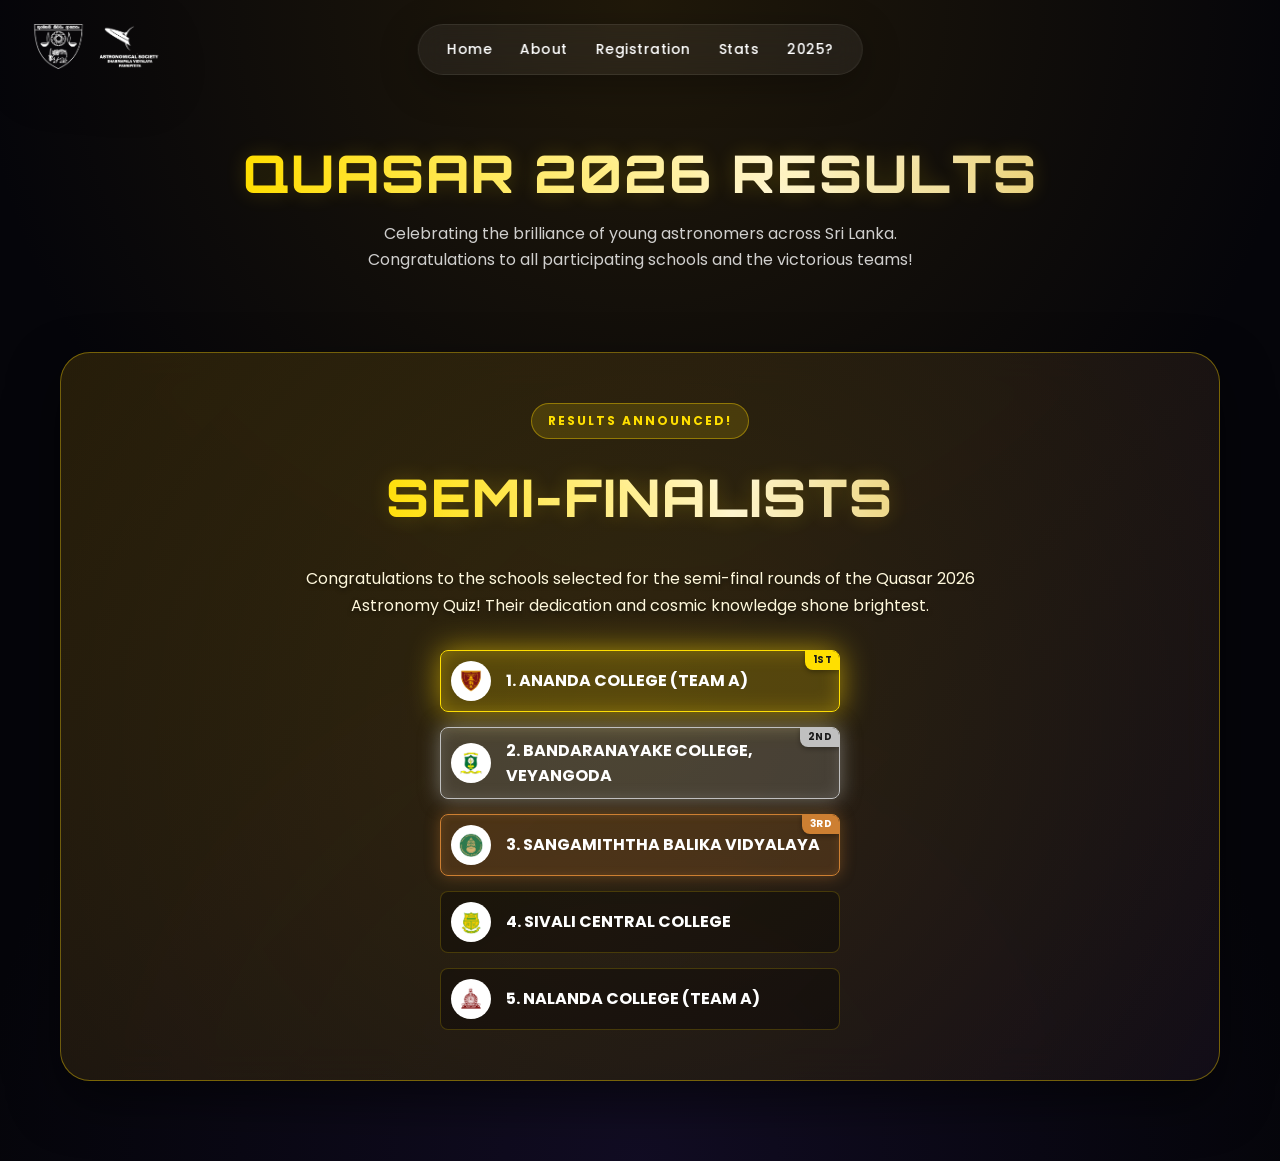
<file: quiz.html>
<!DOCTYPE html>
<html lang="en">
<head>
    <meta charset="UTF-8" />
    <meta name="viewport" content="width=device-width, initial-scale=1.0"/>
    <title>Quasar 2026 - Quiz Results</title>
    <link rel="stylesheet" href="main.css">
    <link href="https://fonts.googleapis.com/css2?family=Poppins:wght@300;400;500;600;700;800&display=swap" rel="stylesheet">
    <link href="https://fonts.googleapis.com/css2?family=Orbitron:wght@400;500;700&display=swap" rel="stylesheet">
    <link rel="icon" type="image/png" href="Images\favicon.png">
    <style>
        /* Base Page Styles */
        body {
            background: #05050a;
            background-image: radial-gradient(circle at 50% 0%, rgba(60, 45, 10, 0.5) 0%, transparent 50%), 
                              radial-gradient(circle at 50% 100%, rgba(30, 20, 60, 0.5) 0%, transparent 50%);
            color: #fff;
            min-height: 100vh;
            overflow-x: hidden;
            margin: 0;
            padding: 0;
            font-family: 'Poppins', sans-serif;
        }

        .results-page-container {
            padding: 140px 20px 80px;
            max-width: 1200px;
            margin: 0 auto;
            display: flex;
            flex-direction: column;
            gap: 60px;
            align-items: center;
        }

        /* Back to Home Button */
        .back-btn-container {
            width: 100%;
            display: flex;
            justify-content: flex-start;
            margin-bottom: -30px;
            position: relative;
            z-index: 10;
        }
        .back-btn {
            display: inline-flex;
            align-items: center;
            gap: 8px;
            padding: 12px 24px;
            background: rgba(255, 255, 255, 0.05);
            border: 1px solid rgba(255, 215, 0, 0.3);
            border-radius: 999px;
            color: #FFDF00;
            text-decoration: none;
            font-weight: 600;
            font-size: 14px;
            letter-spacing: 1px;
            backdrop-filter: blur(10px);
            -webkit-backdrop-filter: blur(10px);
            transition: all 0.3s ease;
        }
        .back-btn:hover {
            background: rgba(255, 215, 0, 0.15);
            box-shadow: 0 0 15px rgba(255, 215, 0, 0.4);
            transform: translateX(-5px);
            color: #fff;
        }

        /* Animations */
        @keyframes goldPulse {
            0% { box-shadow: 0 0 20px rgba(255, 215, 0, 0.15), inset 0 0 15px rgba(255, 215, 0, 0.05); }
            100% { box-shadow: 0 0 45px rgba(255, 215, 0, 0.4), inset 0 0 25px rgba(255, 215, 0, 0.15); }
        }
        @keyframes trophyBounce {
            0%, 100% { transform: translateY(0) scale(1) rotate(0deg); }
            50% { transform: translateY(-10px) scale(1.15) rotate(5deg); }
        }
        @keyframes shimmerText {
            0% { background-position: -200% center; }
            100% { background-position: 200% center; }
        }
        @keyframes floatGlow {
            0% { transform: translateY(0px); }
            50% { transform: translateY(-8px); }
            100% { transform: translateY(0px); }
        }

        /* Typography */
        .page-title {
            font-family: 'Orbitron', sans-serif;
            font-size: 52px;
            font-weight: 800;
            text-align: center;
            background: linear-gradient(90deg, #FFDF00, #FFF8DC, #D4AF37, #FFDF00);
            background-size: 200% auto;
            -webkit-background-clip: text;
            background-clip: text;
            -webkit-text-fill-color: transparent;
            color: transparent;
            animation: shimmerText 3s linear infinite;
            margin-bottom: 15px;
            text-shadow: 0 0 20px rgba(255, 215, 0, 0.2);
            letter-spacing: 2px;
        }
        .page-subtitle {
            text-align: center;
            color: rgba(255, 255, 255, 0.8);
            font-size: 16px;
            max-width: 600px;
            margin: 0 auto;
            line-height: 1.6;
        }

        /* Glassy Panels */
        .glass-panel {
            width: 100%;
            background: rgba(20, 20, 30, 0.6);
            backdrop-filter: blur(20px);
            -webkit-backdrop-filter: blur(20px);
            border: 1px solid rgba(255, 255, 255, 0.1);
            border-radius: 30px;
            padding: 50px;
            position: relative;
            overflow: hidden;
            box-shadow: 0 20px 50px rgba(0,0,0,0.5);
        }
        
        /* Highlighted Final Quiz Section */
        .highlight-panel {
            background: linear-gradient(135deg, rgba(40, 30, 10, 0.85), rgba(15, 10, 25, 0.9));
            border: 1px solid rgba(255, 215, 0, 0.4);
            animation: goldPulse 3s infinite alternate;
        }
        
        .highlight-panel::before {
            content: '';
            position: absolute;
            top: -50%; left: -50%; width: 200%; height: 200%;
            background: radial-gradient(circle, rgba(255,215,0,0.1) 0%, transparent 60%);
            pointer-events: none;
            z-index: 0;
        }

        .section-header {
            display: flex;
            flex-direction: column;
            align-items: center;
            margin-bottom: 40px;
            position: relative;
            z-index: 1;
        }
        .section-badge {
            padding: 8px 16px;
            background: rgba(255, 215, 0, 0.15);
            border: 1px solid rgba(255, 215, 0, 0.4);
            border-radius: 999px;
            color: #FFDF00;
            font-size: 12px;
            font-weight: 700;
            letter-spacing: 2px;
            text-transform: uppercase;
            margin-bottom: 15px;
        }
        .section-title {
            font-size: 32px;
            font-weight: 700;
            color: #fff;
            display: flex;
            align-items: center;
            gap: 15px;
            text-align: center;
            margin: 0;
        }
        .trophy-icon {
            font-size: 36px;
            animation: trophyBounce 2.5s infinite ease-in-out;
            filter: drop-shadow(0 0 15px rgba(255, 215, 0, 0.6));
        }

        /* Team Grid Styles */
        .team-grid {
            display: grid;
            grid-template-columns: repeat(auto-fit, minmax(260px, 1fr));
            gap: 24px;
            position: relative;
            z-index: 1;
        }
        .team-card {
            background: rgba(255, 255, 255, 0.03);
            border: 1px solid rgba(255, 215, 0, 0.2);
            border-radius: 20px;
            padding: 30px 20px;
            text-align: center;
            transition: all 0.4s ease;
            display: flex;
            flex-direction: column;
            align-items: center;
            justify-content: center;
            gap: 12px;
        }
        .team-card:hover {
            transform: translateY(-8px);
            background: rgba(255, 215, 0, 0.08);
            border-color: rgba(255, 215, 0, 0.5);
            box-shadow: 0 15px 30px rgba(0, 0, 0, 0.4), inset 0 0 20px rgba(255, 215, 0, 0.1);
        }
        
        .team-medal {
            font-size: 42px;
            line-height: 1;
            margin-bottom: 5px;
            filter: drop-shadow(0 5px 10px rgba(0,0,0,0.5));
        }
        .team-name {
            font-size: 22px;
            font-weight: 700;
            color: #FFDF00;
            letter-spacing: 1px;
            font-family: 'Orbitron', sans-serif;
        }
        .school-name {
            font-size: 14px;
            color: rgba(255, 255, 255, 0.8);
            font-weight: 300;
        }

        /* Standard Team List for Phase 1/Announce */
        .standard-grid {
            grid-template-columns: repeat(auto-fit, minmax(220px, 1fr));
        }
        .standard-card {
            background: rgba(255, 255, 255, 0.02);
            border: 1px solid rgba(255, 255, 255, 0.1);
            border-radius: 16px;
            padding: 24px 20px;
            text-align: center;
            transition: all 0.3s ease;
            height: 100%;
        }
        .standard-card:hover {
            background: rgba(255, 255, 255, 0.06);
            border-color: rgba(255, 255, 255, 0.3);
            transform: translateY(-5px);
            box-shadow: 0 10px 25px rgba(0,0,0,0.3);
        }
        .standard-card .team-name {
            color: #fff;
            font-size: 18px;
            margin-bottom: 8px;
            font-family: 'Poppins', sans-serif;
        }
        .standard-card .school-name {
            font-size: 13px;
            color: rgba(255, 255, 255, 0.6);
        }

        .school-entry {
            display: flex;
            align-items: center;
            width: 100%;
            max-width: 400px;
            padding: 10px;
            background-color: rgba(0,0,0,0.3);
            border-radius: 8px;
            border: 1px solid rgba(255,215,0,0.2);
            position: relative; /* Added for absolute positioning of child elements */
            overflow: hidden; /* Ensure content like tags don't overflow */
        }
        
        .place-entry {
            transition: all 0.3s ease;
        }

        .place-entry:hover {
            transform: scale(1.02);
            box-shadow: 0 0 25px rgba(255, 215, 0, 0.4);
            border-color: rgba(255, 215, 0, 0.8);
        }

        .first-place {
            background-color: rgba(255, 215, 0, 0.2) !important;
            border-color: #FFDF00 !important;
            box-shadow: 0 0 30px rgba(255, 215, 0, 0.6), inset 0 0 20px rgba(255, 215, 0, 0.3);
            animation: floatGlow 4s ease-in-out infinite;
        }

        .second-place {
            background-color: rgba(192, 192, 192, 0.2) !important;
            border-color: #C0C0C0 !important;
            box-shadow: 0 0 20px rgba(192, 192, 192, 0.5), inset 0 0 15px rgba(192, 192, 192, 0.2);
        }

        .third-place {
            background-color: rgba(205, 127, 50, 0.2) !important;
            border-color: #CD7F32 !important;
            box-shadow: 0 0 15px rgba(205, 127, 50, 0.4), inset 0 0 10px rgba(205, 127, 50, 0.2);
        }

        .place-tag {
            position: absolute;
            top: 0;
            right: 0;
            padding: 2px 8px; /* Adjusted padding */
            border-bottom-left-radius: 8px; /* Curve bottom-left corner */
            border-top-right-radius: 8px; /* Match parent border-radius */
            font-size: 10px; /* Smaller font size */
            font-weight: 700; /* Bolder font */
            white-space: nowrap;
            transform: translate(1px, -1px); /* Slight adjustment for border placement */
            z-index: 2; /* Ensure it's above other content */
            text-transform: uppercase;
            letter-spacing: 0.5px;
            box-shadow: 0 2px 5px rgba(0,0,0,0.3); /* Subtle shadow for depth */
        }

        .first-place-tag {
            background-color: #FFDF00; /* Gold */
            color: #1a1a1a;
        }

        .second-place-tag {
            background-color: #C0C0C0; /* Silver */
            color: #1a1a1a;
        }

        .third-place-tag {
            background-color: #CD7F32; /* Bronze */
            color: #fff;
        }

        /* Responsive Design */
        @media (max-width: 768px) {
            .results-page-container { 
                padding-top: 110px; 
                gap: 40px;
            }
            .page-title { 
                font-size: 36px; 
            }
            .section-title { 
                font-size: 24px; 
                flex-direction: column; 
                gap: 10px;
            }
            .glass-panel { 
                padding: 30px 20px; 
            }
            .back-btn-container {
                margin-bottom: 0px;
            }
            .team-grid {
                grid-template-columns: 1fr;
            }

            /* Semi-finalist specific mobile styles */
            .semi-finalist-header .page-title {
                font-size: 38px !important;
            }
            .semi-finalist-header .trophy-icon {
                font-size: 28px !important;
            }
            .semi-finalist-header .section-badge {
                font-size: 12px !important;
                padding: 8px 16px !important;
            }
            .semi-finalist-header p {
                font-size: 16px !important;
            }
            .school-entry-list {
                gap: 12px !important;
            }
            .school-entry {
                padding: 8px !important;
            }
            .school-entry-name {
                font-size: 8px !important;
                /* Make the text a bit less bold on mobile to improve readability */
                font-weight: 200 !important; 
            }
            .school-entry img {
                width: 35px !important;
                height: 35px !important;
            }

        }
    </style>
</head>
<body>

    <!-- NAVIGATION BAR (Linked back to home.html sections) -->
    <nav class="navbar">
        <div class="navbar-container">
            <div class="nav-links">
                <a href="home.html#heroSection" class="nav-link">Home</a>
                <a href="home.html#aboutSection" class="nav-link">About</a>
                <a href="home.html#sliderSection" class="nav-link">Registration</a>
                <a href="home.html#statsSection" class="nav-link">Stats</a>
                <a href="home.html#gallery2025Section" class="nav-link">2025?</a>
            </div>
        </div>
    </nav>

    <!-- FLOATING LOGO -->
    <div class="floating-logo">
        <a href="home.html">
            <img src="Images/scl-club.png" alt="Logo" style="width: 100%; height: auto; filter: drop-shadow(0 10px 30px rgba(0,0,0,0.6));" />
        </a>
    </div>

    <div class="results-page-container">
        
        <!-- PAGE HEADER -->
        <div style="text-align: center; position: relative; z-index: 1;">
            <h1 class="page-title">QUASAR 2026 RESULTS</h1>
            <p class="page-subtitle">Celebrating the brilliance of young astronomers across Sri Lanka. Congratulations to all participating schools and the victorious teams!</p>
        </div>

        <!-- SEMI-FINALISTS SECTION -->
        <div class="glass-panel highlight-panel" style="text-align: center; margin-top: 20px;">
            <div class="section-header semi-finalist-header" style="margin-bottom: 30px;">
                <span class="section-badge" style="margin-bottom: 25px;">Results Announced!</span>
                <h2 class="page-title" style="display: flex; align-items: center; justify-content: center; gap: 20px;">
                    <span class="trophy-icon"></span>
                    SEMI-FINALISTS
                    <span class="trophy-icon"></span>
                </h2>
                <p style="color: #FFF8DC; margin-top: 20px; line-height: 1.7; max-width: 700px; text-shadow: 0 2px 4px rgba(0,0,0,0.5);">
                    Congratulations to the schools selected for the semi-final rounds of the Quasar 2026 Astronomy Quiz! Their dedication and cosmic knowledge shone brightest.
                </p>
            </div>
            <div class="school-entry-list" style="display: flex; flex-direction: column; align-items: center; gap: 15px;">
                <div class="school-entry place-entry first-place">
                    <img src="Images/ananda.png" alt="Ananda A Logo" style="width: 40px; height: 40px; object-fit: contain; margin-right: 15px; border-radius: 50%;">
                    <span style="color: #fff; font-weight: bold; flex-grow: 1; text-align: left;">1. ANANDA COLLEGE (TEAM A) <span class="place-tag first-place-tag">1st</span></span>
                    <span style="color: #FFDF00; font-weight: bold;"></span>
                </div>
                <div class="school-entry place-entry second-place" style="display: flex; align-items: center; width: 100%; max-width: 400px; padding: 10px; background-color: rgba(0,0,0,0.3); border-radius: 8px; border: 1px solid rgba(255,215,0,0.2);">
                    <img src="Images/bandaranayake.png" alt="Bandaranayaka veyangoda Logo" style="width: 40px; height: 40px; object-fit: contain; margin-right: 15px; border-radius: 50%;">
                    <span style="color: #fff; font-weight: bold; flex-grow: 1; text-align: left;">2. BANDARANAYAKE COLLEGE, VEYANGODA <span class="place-tag second-place-tag">2nd</span></span>
                </div>
                <div class="school-entry place-entry third-place">
                    <img src="Images/sangamiththa.png" alt="Sangamiththa Logo" style="width: 40px; height: 40px; object-fit: contain; margin-right: 15px; border-radius: 50%;">
                    <span style="color: #fff; font-weight: bold; flex-grow: 1; text-align: left;">3. SANGAMITHTHA BALIKA VIDYALAYA <span class="place-tag third-place-tag">3rd</span></span>
                </div>
                <div class="school-entry place-entry">
                    <img src="Images/sivali.png" alt="Sivali Logo" style="width: 40px; height: 40px; object-fit: contain; margin-right: 15px; border-radius: 50%;">
                    <span style="color: #fff; font-weight: bold; flex-grow: 1; text-align: left;">4. SIVALI CENTRAL COLLEGE</span>
                </div>
                <div class="school-entry place-entry">
                    <img src="Images/nalanda.png" alt="Nalanda A Logo" style="width: 40px; height: 40px; object-fit: contain; margin-right: 15px; border-radius: 50%;">
                    <span style="color: #fff; font-weight: bold; flex-grow: 1; text-align: left;">5. NALANDA COLLEGE (TEAM A)</span>
                </div>
            </div>
        </div>

    </div>

    <!-- Script handling sticky nav logic if necessary -->
    <script>
        // Simple logic to add background to navbar on scroll for better visibility
        const navbar = document.querySelector('.navbar-container');
        window.addEventListener('scroll', () => {
            if (window.scrollY > 50) {
                navbar.style.background = 'rgba(20, 20, 30, 0.8)';
                navbar.style.boxShadow = '0 5px 20px rgba(0,0,0,0.5)';
            } else {
                navbar.style.background = 'rgba(255,255,255,0.06)';
                navbar.style.boxShadow = '0 10px 40px rgba(0,0,0,0.3)';
            }
        });
    </script>
</body>
</html>
</file>
<file: style.css>
* {
  margin: 0;
  padding: 0;
  box-sizing: border-box;
  font-family: "Aptos Display", "Aptos", "Segoe UI", system-ui, -apple-system, sans-serif;
}

html, body {
  width: 100%;
  height: 100%;
  overflow-x: hidden;
  background-color: #000;
}

/* ⭐ Stars live on a pseudo-element so the body itself is never distorted */
body::before {
  content: "";
  position: fixed;
  inset: 0;
  /* Centred so vw/vh offsets radiate from the middle */
  top: 50%;
  left: 50%;
  width: 1px;
  height: 1px;
  border-radius: 50%;

  box-shadow: 24vw 9vh 1px 0px #fff,12vw -24vh 0px 1px #fff,-45vw -22vh 0px 0px #fff,-37vw -40vh 0px 1px #fff,29vw 19vh 0px 1px #fff,4vw -8vh 0px 1px #fff,-5vw 21vh 1px 1px #fff,-27vw 26vh 1px 1px #fff,-47vw -3vh 1px 1px #fff,-28vw -30vh 0px 1px #fff,-43vw -27vh 0px 1px #fff,4vw 22vh 1px 1px #fff,36vw 23vh 0px 0px #fff,-21vw 24vh 1px 1px #fff,-16vw 2vh 1px 0px #fff,-16vw -6vh 0px 0px #fff,5vw 26vh 0px 0px #fff,-34vw 41vh 0px 0px #fff,1vw 42vh 1px 1px #fff,11vw -13vh 1px 1px #fff,48vw -8vh 1px 0px #fff,22vw -15vh 0px 0px #fff,45vw 49vh 0px 0px #fff,43vw -27vh 1px 1px #fff,20vw -2vh 0px 0px #fff,8vw 22vh 0px 1px #fff,39vw 48vh 1px 1px #fff,-21vw -11vh 0px 1px #fff,-40vw 45vh 0px 1px #fff,11vw -30vh 1px 0px #fff,26vw 30vh 1px 0px #fff,45vw -29vh 0px 1px #fff,-2vw 18vh 0px 0px #fff,-29vw -45vh 1px 0px #fff,-7vw -27vh 1px 1px #fff,42vw 24vh 0px 0px #fff,45vw -48vh 1px 0px #fff,-36vw -18vh 0px 0px #fff,-44vw 13vh 0px 1px #fff,36vw 16vh 0px 1px #fff,40vw 24vh 0px 0px #fff,18vw 11vh 0px 0px #fff,-15vw -23vh 1px 0px #fff,-24vw 48vh 0px 1px #fff,27vw -45vh 1px 0px #fff,-2vw -24vh 0px 1px #fff,-15vw -28vh 0px 0px #fff,-43vw 13vh 1px 0px #fff,7vw 27vh 1px 0px #fff,47vw 5vh 0px 0px #fff,-45vw 15vh 1px 1px #fff,-5vw -28vh 0px 1px #fff,38vw 25vh 1px 1px #fff,-39vw -1vh 1px 0px #fff,5vw 0vh 1px 0px #fff,49vw 13vh 0px 0px #fff,48vw 10vh 0px 1px #fff,19vw -28vh 0px 0px #fff,4vw 7vh 0px 0px #fff,21vw 21vh 1px 1px #fff,-15vw -15vh 0px 1px #fff,-6vw -42vh 1px 0px #fff,-15vw 48vh 1px 1px #fff,-23vw 25vh 1px 1px #fff,-48vw 25vh 0px 1px #fff,-31vw -19vh 0px 1px #fff,4vw 37vh 1px 1px #fff,-43vw 28vh 0px 0px #fff,3vw -25vh 0px 1px #fff,-39vw 14vh 0px 1px #fff,-40vw 31vh 0px 1px #fff,35vw -36vh 1px 1px #fff,16vw 49vh 0px 0px #fff,6vw 39vh 0px 0px #fff,3vw -35vh 0px 1px #fff,-44vw -2vh 1px 0px #fff,-6vw 21vh 1px 0px #fff,48vw 9vh 1px 1px #fff,-43vw 30vh 1px 1px #fff,29vw -12vh 1px 1px #fff,-48vw 13vh 1px 0px #fff,-42vw 32vh 1px 1px #fff,34vw 15vh 1px 1px #fff,29vw -37vh 1px 1px #fff,28vw 2vh 0px 0px #fff;

  animation: zoom 16s alternate infinite;
  z-index: 0;
  pointer-events: none;
}

@keyframes zoom {
  0%   { transform: scale(1); }
  100% { transform: scale(1.5); }
}

/* 🌌 SPLASH */
.splash {
  position: relative;
  z-index: 2;
  height: 100vh;
  display: flex;
  flex-direction: column;
  justify-content: center;
  align-items: center;
  color: white;

  animation: zoomIn 2.5s ease-out forwards;
}

@keyframes zoomIn {
  from { transform: scale(0.97); opacity: 0; }
  to   { transform: scale(1);    opacity: 1; }
}

/* LOGO */
.logo {
  width: 140px;
  margin-bottom: 20px;
  opacity: 0;
  transform: translateY(-10px);
  transition: 1s ease;
}

/* TEXT */
h1 {
  font-size: 25px;
  font-weight: 300;
  letter-spacing: 2px;
  text-align: center;
  max-width: 85%;
  color: white;
}

/* WORDS */
.word {
  display: inline-block;
  margin: 0 5px;
  opacity: 0;
  transform: translateY(20px);
  animation: fadeUp 0.6s forwards;
}

@keyframes fadeUp {
  to {
    opacity: 1;
    transform: translateY(0);
  }
}
</file>
<file: main.css>
*{
    margin:0;
    padding:0;
    box-sizing:border-box;
    font-family:'Poppins',sans-serif;
}

body{
    background:#000;
    color:white;

    min-height:100vh;
    padding:0;
}

/* NAVIGATION BAR */

.navbar{
    position:fixed;
    top:24px;
    left:50%;
    transform:translateX(-50%);
    
    z-index:10;
    
    width:auto;
    max-width:90vw;
}

.navbar-container{
    display:flex;
    align-items:center;
    justify-content:center;
    gap:40px;
    
    padding:14px 28px;
    
    background:rgba(255,255,255,0.06);
    backdrop-filter:blur(12px);
    border:1px solid rgba(255,255,255,0.08);
    border-radius:999px;
    
    box-shadow:0 10px 40px rgba(0,0,0,0.3);
}

.nav-links{
    display:flex;
    gap:28px;
    align-items:center;
}

.nav-link{
    color:#ffffff;
    text-decoration:none;
    font-size:14px;
    font-weight:500;
    letter-spacing:0.5px;
    
    transition:color 0.3s ease;
    
    cursor:pointer;
}

.nav-link:hover{
    color:#b983ff;
}

/* FLOATING LOGO */

.floating-logo{
    position:fixed;
    top:24px;
    left:24px;
    
    z-index:9;
    
    width:140px;
    height:auto;
    
    opacity:1;
    transition:opacity 0.3s ease;
}

.floating-logo img{
    width:100%;
    height:auto;
    
    filter: drop-shadow(0 10px 30px rgba(0,0,0,0.6));
}

@media(max-width:768px){
    /* Hide floating elements on mobile for cleaner navbar */
    .floating-logo,
    .floating-contact{
        display:none !important;
        opacity:0 !important;
        pointer-events:none !important;
    }

    /* Compact navbar container */
    .navbar-container{
        gap:12px;
        padding:8px 12px;
    }

    .nav-links{
        gap:10px;
    }

    /* Replace text labels with icons while keeping text for accessibility (visually hidden)
       Use pseudo-elements for icons (emoji fallback). */
    .nav-link{
        font-size:0; /* hide text visually */
        width:44px;
        height:44px;
        display:inline-flex;
        align-items:center;
        justify-content:center;
        padding:6px;
        border-radius:10px;
        background:transparent;
        transition:background 0.2s ease;
    }

    .nav-link::before{
        content:'';
        font-size:20px;
        display:block;
        line-height:1;
    }

    .nav-links .nav-link:nth-child(1)::before{ content:"🏠"; }
    .nav-links .nav-link:nth-child(2)::before{ content:"ℹ️"; }
    .nav-links .nav-link:nth-child(3)::before{ content:"📝"; }
    .nav-links .nav-link:nth-child(4)::before{ content:"📊"; }
    .nav-links .nav-link:nth-child(5)::before{ content:"🖼️"; }

    .nav-link:hover{ background:rgba(255,255,255,0.04); }
}

/* Small screens: make icons slightly smaller */
@media(max-width:480px){
    .nav-link{ width:40px; height:40px; }
    .nav-link::before{ font-size:18px; }
}


.video-hero{

    width:100%;
    height:100vh;

    position:relative;
    overflow:hidden;

    background:#000;
}

.video-hero .hero-logo{

    position:absolute;
    top:24px;
    left:24px;

    width:120px;
    height:auto;

    z-index:4;

    filter: drop-shadow(0 10px 30px rgba(0,0,0,0.6));
    
    display:none;
}

.hero-overlay{

    position:absolute;
    inset:0;
    z-index:3;

    display:flex;
    flex-direction:column;
    align-items:center;
    justify-content:flex-end;

    text-align:center;

    pointer-events:none;

    padding-bottom:10px;
}

.hero-overlay .hero-title{
    font-family:"Aptos Display", "Aptos", "Segoe UI", system-ui, -apple-system, sans-serif;
    font-size:28px;
    font-weight:200;
    line-height:1.25;
    padding:20px 0 40px 0;

    opacity:0.8;

    color:#ffffff;

    text-transform:uppercase;

    text-shadow:0 10px 30px rgba(0,0,0,0.65);
}



@supports ((-webkit-background-clip: text) or (background-clip: text)){
    .hero-overlay .hero-title{
        background: linear-gradient(
            to bottom,
            rgba(255,255,255,1) 0%,
            rgba(255,255,255,0.85) 45%,
            rgba(0,0,0,0.9) 100%
        );

        -webkit-background-clip:text;
        background-clip:text;
        -webkit-text-fill-color:transparent;
        color:transparent;
    }
}

.scroll-cta{
    pointer-events:auto;

    margin-top:18px;
    height:52px;
    padding:0 22px;

    border-radius:999px;
    border:1px solid rgba(255,255,255,0.22);
    background:rgba(255,255,255,0.08);
    backdrop-filter:blur(10px);

    color:white;
    cursor:pointer;

    font-size:14px;
    font-weight:600;
    letter-spacing:2px;
    text-transform:uppercase;

    display:flex;
    align-items:center;
    justify-content:center;

    transition:transform 0.25s ease, background 0.25s ease;
}

.scroll-cta:hover{
    transform:translateY(-2px) scale(1.05);
    background:rgba(255,255,255,0.12);
}

.scroll-cta:active{
    transform:translateY(0) scale(0.98);
}

.scroll-cta{
    animation:ctaGlow 1.6s ease-in-out infinite;
}

@keyframes ctaGlow{
    0%,100%{
        box-shadow:0 0 0 rgba(123,97,255,0);
    }
    50%{
        box-shadow:0 18px 40px rgba(123,97,255,0.25);
    }
}

@media(max-width:768px){
    .video-hero .hero-logo{
        top:16px;
        left:16px;
        width:96px;
    }

/* Frosted glass Register button for hero */
.hero-register{
    margin-top:0px;
    height:56px;
    padding:0 26px;
    border-radius:999px;
    border:1px solid rgba(255,255,255,0.18);
    background:rgba(255,255,255,0.06);
    backdrop-filter:blur(10px);
    -webkit-backdrop-filter:blur(10px);
    color:#fff;
    cursor:pointer;
    font-size:14px;
    font-weight:600;
    letter-spacing:2px;
    text-transform:uppercase;
    display:inline-flex;
    align-items:center;
    justify-content:center;
    transition:transform .25s ease, box-shadow .25s ease, background .25s ease;
    box-shadow:0 6px 18px rgba(11,116,255,0.04), inset 0 1px 0 rgba(255,255,255,0.04);
    animation:floatY 6s ease-in-out infinite, pulseGlow 3.6s ease-in-out infinite;
}

.hero-register:hover{
    transform:translateY(-4px) scale(1.03);
    box-shadow:0 18px 40px rgba(11,116,255,0.12);
    background:rgba(255,255,255,0.08);
}

@keyframes floatY{
    0%{transform:translateY(0);} 
    50%{transform:translateY(-6px);} 
    100%{transform:translateY(0);} 
}

@keyframes pulseGlow{
    0%,100%{box-shadow:0 6px 18px rgba(11,116,255,0.04);} 
    50%{box-shadow:0 12px 30px rgba(11,116,255,0.10);} 
}

/* Ensure hero caption remains centered and minimal */
.video-hero .hero-caption{display:flex;flex-direction:column;align-items:center;justify-content:center;}

/* Slightly tighter letter spacing on small screens */
@media(max-width:600px){
    .hero-title{letter-spacing:1.2px;font-size:16px}
    .hero-register{height:48px;padding:0 20px}
}

/* Desktop / large-screen refinements */
@media (min-width:1000px) {
    .hero-title{
        font-size:44px;
        letter-spacing:6px;
        font-weight:300;
        line-height:1.02;
        -webkit-font-smoothing:antialiased;
        -webkit-mask-image: linear-gradient(black 0%, black 78%, transparent 100%);
        mask-image: linear-gradient(to bottom, rgba(0,0,0,1) 0%, rgba(0,0,0,1) 78%, rgba(0,0,0,0) 100%);
    }

    .hero-register{
        height:64px;
        padding:0 32px;
        font-size:15px;
        box-shadow:0 20px 50px rgba(11,116,255,0.12), inset 0 1px 0 rgba(255,255,255,0.04);
        animation-duration:7s, 3.6s;
    }
}

    .hero-overlay .hero-title{
        font-size:20px;
    }

    .hero-overlay{
        padding-bottom:10px;
    }
}

.video-hero video{

    width:100%;
    height:100%;
    object-fit:cover;

    display:block;
}

@media(max-width:768px){
    .video-hero video{
        object-fit:contain;
        /* contain leaves black bars — fill them with the same dark bg */
        background:#000;
    }

    /* Shrink the hero height slightly so the contained video isn't too small */
    .video-hero{
        height:60vh;
    }
}

.page{
    width:100%;
    padding:40px;
    display:flex;
    flex-direction:column;
    align-items:center;
    gap:28px;

    /* Let the second section peek into the hero */
    margin-top:-50px;
    position:relative;
    z-index:5;
}

/* MAIN SECTION */

.slider-section{

    width:100%;
    max-width:1450px;

    min-height:880px;
    height:auto;

    border-radius:40px;

    overflow:hidden;

    position:relative;

    background:
    radial-gradient(circle at top left,#29114f 0%,#111 40%),
    radial-gradient(circle at bottom right,#12122b 0%,#000 45%);

    border:1px solid rgba(255,255,255,0.08);

    box-shadow:
    0 30px 80px rgba(0,0,0,0.45);

    padding:
    140px 60px 60px 60px;
}

@media(max-width:768px){
    .slider-section{
        min-height:auto;
        padding:120px 30px 40px 30px;
        border-radius:24px;
    }
}

@media(max-width:480px){
    .slider-section{
        padding:100px 20px 30px 20px;
        border-radius:20px;
        box-shadow:0 15px 40px rgba(0,0,0,0.4);
    }
}

/* Modifier to remove the outer glass card visuals */
.slider-section.no-glass{
    background:black;
    border:none;
    box-shadow:none;
    border-radius:0;
    padding:40px 0 20px 0;
}

/* When outer glass removed, ensure header sits in normal flow */
.slider-section.no-glass .header{
    position:relative;
    top:0;
    left:0;
    max-width:100%;
    padding:0 20px;
}

/* HEADER */

.header{
    position:absolute;
    top:45px;
    left:60px;
    z-index:100;

    max-width:calc(100% - 120px);
}

.header.header-centered{
    position:relative;
    left:0;
    top:0;
    max-width:100%;
    
    text-align:center;
    
    display:flex;
    flex-direction:column;
    align-items:center;
    justify-content:center;
    
    padding:0 20px;
    margin-bottom:20px;
}

.title{

    font-size:58px;
    font-weight:800;
    line-height:1.05;

    background:linear-gradient(
        90deg,
        #ffffff,
        #b983ff,
        #7b61ff,
        #ffffff
    );

    background-size:300% auto;

    -webkit-background-clip:text;
    background-clip:text;
    -webkit-text-fill-color:transparent;
    color:transparent;

    animation:gradientMove 7s linear infinite;

    white-space:normal;
    word-break:break-word;
}

.title.title-small{
    font-size:35px;
    font-weight:500;
    line-height:1.2;
}

.subtitle{

    margin-top:12px;

    color:#cfcfcf;

    font-size:15px;

    letter-spacing:1px;
}

@keyframes gradientMove{

    0%{
        background-position:0% center;
    }

    100%{
        background-position:300% center;
    }
}

/* SLIDER */

.slider-wrapper{

    width:100%;
    height:100%;

    display:flex;
    align-items:center;
    justify-content:center;

    position:relative;
}

/* COMPETITION CARD */

.competition-shell{
    width:100%;
    display:flex;
    align-items:center;
    justify-content:center;
    position:relative;
}

.competition-grid{
    width:100%;
    display:flex;
    align-items:stretch;
    justify-content:center;
    gap:26px;
}

.nav-btn{
    width:56px;
    height:56px;
    border-radius:50%;
    border:none;
    background:rgba(255,255,255,0.08);
    color:white;
    font-size:28px;
    cursor:pointer;
    transition:0.3s;
    flex:0 0 auto;

    position:absolute;
    top:50%;
    transform:translateY(-50%);
    z-index:6;
    backdrop-filter:blur(8px);
}

.nav-btn.prev{
    left:16px;
}

.nav-btn.next{
    right:16px;
}

.nav-btn:hover{
    background:#7b61ff;
    transform:translateY(-50%) scale(1.08);
}

@media(max-width:768px){
    .nav-btn{
        width:48px;
        height:48px;
        font-size:24px;
    }
    
    .nav-btn.prev{
        left:8px;
    }
    
    .nav-btn.next{
        right:8px;
    }
}

@media(max-width:480px){
    .nav-btn{
        width:40px;
        height:40px;
        font-size:20px;
    }
    
    .nav-btn.prev{
        left:4px;
    }
    
    .nav-btn.next{
        right:4px;
    }
}

.competition-card{
    width:min(440px, 100%);
    border-radius:32px;
    overflow:hidden;
    position:relative;
    background:rgba(255,255,255,0.06);
    border:1px solid rgba(255,255,255,0.08);
    box-shadow:0 25px 70px rgba(0,0,0,0.55);
    padding:16px;
    transition:transform 0.55s ease, box-shadow 0.55s ease;
}

@media(max-width:768px){
    .competition-card{
        width:100%;
        max-width:360px;
        padding:14px;
    }
}

@media(max-width:480px){
    .competition-card{
        width:100%;
        max-width:100%;
        padding:12px;
    }
}

/* stronger glassy swipe overlay for the whole card */
.competition-card::before{
    content:'';
    position:absolute;
    inset:0;
    background:linear-gradient(120deg, rgba(255,255,255,0.28), rgba(255,255,255,0) 55%);
    opacity:0;
    pointer-events:none;
    transform:translateX(-120%) skewX(-22deg);
    transition:opacity 0.95s cubic-bezier(.2,.9,.2,1), transform 1s cubic-bezier(.2,.9,.2,1);
    mix-blend-mode:overlay;
}

.competition-card:hover{
    transform:translateY(-12px);
    box-shadow:0 45px 120px rgba(0,0,0,0.68);
}

.competition-card:hover::before{
    opacity:0.95;
    transform:translateX(120%) skewX(-22deg);
}

.competition-card.secondary{
    display:none;
}

@media(min-width:1000px){
    .competition-card.secondary{
        display:block;
    }
}

.poster{
    width:100%;
    aspect-ratio: 3 / 4;
    background:#000;
    position:relative;
    border-radius:18px;
    overflow:hidden;
}

.poster img{
    width:100%;
    height:100%;
    object-fit:cover;
    display:block;
    border-radius:12px;
    transition:transform 1.1s cubic-bezier(.2,.9,.2,1), filter 0.8s ease;
    will-change:transform, filter;
}

.poster::after{
    content:'';
    position:absolute;
    inset:0;
    pointer-events:none;
    background:linear-gradient(90deg, rgba(255,255,255,0) 0%, rgba(255,255,255,0.36) 48%, rgba(255,255,255,0) 100%);
    transform:translateX(-120%);
    transition:transform 1.2s cubic-bezier(.2,.9,.2,1), opacity 0.6s ease;
    opacity:0;
    mix-blend-mode:overlay;
    border-radius:12px;
}

.competition-card:hover .poster::after{
    transform:translateX(120%);
    opacity:1;
}

.competition-card:hover .poster img{
    transform:scale(1.06) rotate(-0.6deg);
    filter:brightness(1.06) saturate(1.03);
}

.competition-footer{
    display:flex;
    align-items:center;
    justify-content:space-between;
    gap:16px;

    flex-wrap:wrap;

    padding:14px 16px;
    background:linear-gradient(180deg, rgba(0,0,0,0.32), rgba(0,0,0,0.54));
    backdrop-filter:blur(10px);
    border-radius:12px;
}

/* When the footer is placed inside the poster, show it as an overlay */
.competition-card > .competition-footer{
    position:relative;
    margin-top:12px;
    display:block;
    padding:14px;
    /* remove dark background; use subtle transparent glass */
    background:rgba(255,255,255,0.02);
    border:1px solid rgba(255,255,255,0.03);
    backdrop-filter:blur(8px);
    border-radius:14px;
    height:104px; /* fixed height to keep all cards equal */
    overflow:hidden;
}

@media(max-width:768px){
    .competition-card > .competition-footer{
        padding:12px;
        height:96px;
    }
}

@media(max-width:480px){
    .competition-card > .competition-footer{
        padding:10px;
        height:88px;
    }
}

.competition-card > .competition-footer .meta{
    display:block;
    padding-right:160px; /* reserve space for the button on the right */
}

.competition-card > .competition-footer .comp-name{
    font-size:18px;
    line-height:1.15;
    margin-bottom:6px;
    display:-webkit-box;
    -webkit-line-clamp:2; /* limit to two lines */
    -webkit-box-orient:vertical;
    overflow:hidden;
    text-overflow:ellipsis;
}

.competition-card > .competition-footer .comp-date,
.competition-card > .competition-footer .comp-time{
    font-size:13px;
    color:rgba(255,255,255,0.78);
}

.competition-card > .competition-footer .footer-register{
    position:absolute;
    right:16px;
    bottom:16px;
    flex:0 0 auto;
    width:132px;
    text-align:center;
}

/* Responsive adjustments */
@media(max-width:600px){
    .competition-card > .competition-footer{
        height:88px;
        padding:12px;
    }
    .competition-card > .competition-footer .meta{
        padding-right:120px;
    }
    .competition-card > .competition-footer .footer-register{
        width:110px;
        right:12px;
        bottom:12px;
    }
}

.meta{
    min-width:0;
}

.meta .comp-name{
    font-size:18px;
    font-weight:700;
    line-height:1.2;
}

.meta .comp-date,
.meta .comp-time{
    margin-top:6px;
    font-size:13px;
    color:rgba(255,255,255,0.78);
    letter-spacing:0.3px;
}

.footer-register{
    flex:0 0 auto;
    margin-top:0;
    padding:14px 18px;
    border-radius:16px;
    font-size:14px;
    font-weight:700;
    letter-spacing:1px;
    white-space:nowrap;
    width:auto;
}

/* REGISTER BUTTON */

.register-btn{

    margin-top:35px;

    width:100%;

    padding:0 22px;

    height:52px;

    border:1px solid rgba(255,255,255,0.22);

    border-radius:999px;

    background:rgba(255,255,255,0.08);
    backdrop-filter:blur(10px);

    color:white;

    font: size 14px;px;

    font-weight:600;
    letter-spacing:2px;
    text-transform:uppercase;

    cursor:pointer;

    transition:transform 0.25s ease, background 0.25s ease;

    text-decoration:none;

    display:flex;
    align-items:center;
    justify-content:center;

    animation:ctaGlow 1.6s ease-in-out infinite;
}

.register-btn:hover{

    transform:translateY(-2px) scale(1.05);

    background:rgba(255,255,255,0.12);
}

.register-btn:active{
    transform:translateY(0) scale(0.98);
}

/* Register button variant inside the competition card footer */

.register-btn.footer-register{
    width:auto;
    margin-top:0;
    padding:0 22px;
    height:48px;
    border-radius:999px;
    font-size:14px;
    font-weight:600;
    letter-spacing:1px;
}

/* Expired / closed state for registration */
.carousel-card.expired{opacity:0.85;filter:grayscale(0.15);}
.card-btn.register-closed{
    display:inline-flex;
    align-items:center;
    justify-content:center;
    padding:0 18px;
    height:40px;
    border-radius:999px;
    background:rgba(255,255,255,0.04);
    color:#d3d3d3;
    border:1px solid rgba(255,255,255,0.04);
}
.card-btn.muted{opacity:0.6;pointer-events:none}

/* NEW CAROUSEL SLIDER - Glassy Cards with Auto-play & Drag */

.carousel-wrapper {
    width: 100%;
    padding: 60px 40px;
    display: flex;
    align-items: center;
    justify-content: center;
    position: relative;
    overflow: hidden;
}

.carousel-container {
    width: 100%;
    max-width: 1400px;
    position: relative;
    height: 580px;
    display: flex;
    align-items: center;
    justify-content: center;
    cursor: grab;
    user-select: none;
    perspective: 1200px; /* enable 3D perspective for tilt */
    transition: transform 0.6s cubic-bezier(0.34, 1.56, 0.64, 1);
    will-change: transform;
    touch-action: pan-y; /* allow vertical page scroll, handle horizontal drags in JS */
}

.carousel-container.dragging {
    transition: none; /* immediate during drag */
    cursor: grabbing;
}

.carousel-container:active {
    cursor: grabbing;
}

@media(max-width:1200px){
    .carousel-container {
        height: 520px;
    }
}

@media(max-width:768px){
    .carousel-container {
        height: 450px;
    }
}

@media(max-width:480px){
    .carousel-container {
        height: 380px;
    }
}

/* Carousel Card */
.carousel-card {
    position: absolute;
    width: 380px;
    height: 100%;
    border-radius: 24px;
    background: linear-gradient(135deg, rgba(68,22,132,0.15), rgba(33,15,71,0.12));
    border: 1px solid rgba(185,131,255,0.25);
    backdrop-filter: blur(20px);
    padding: 30px;
    display: flex;
    flex-direction: column;
    gap: 20px;
    box-shadow: 0 15px 60px rgba(0,0,0,0.3);
    transition: all 0.7s cubic-bezier(0.34, 1.56, 0.64, 1), opacity 0.7s ease;
    opacity: 0.4;
    transform: scale(0.85) translateY(0);
    pointer-events: none;
    z-index: 1;
}

@keyframes floatActiveCard {
    0%, 100% {
        margin-top: 0px;
        box-shadow: 0 30px 100px rgba(185,131,255,0.2);
    }
    50% {
        margin-top: -10px;
        box-shadow: 0 40px 120px rgba(185,131,255,0.35);
    }
}

.carousel-card.active {
    opacity: 1;
    transform: scale(1) translateY(-10px);
    box-shadow: 0 30px 100px rgba(185,131,255,0.2);
    border-color: rgba(185,131,255,0.5);
    pointer-events: auto;
    z-index: 10;
    animation: floatActiveCard 4s ease-in-out 0.6s infinite;
}

/* Enhanced Slide animations for carousel with ultra-smooth easing */
@keyframes slideInFromRight {
    0% { 
        transform: translateX(100%) scale(0.8) rotateY(-25deg); 
        opacity: 0; 
    }
    25% {
        transform: translateX(75%) scale(0.85) rotateY(-18deg);
        opacity: 0.25;
    }
    50% {
        transform: translateX(40%) scale(0.92) rotateY(-10deg);
        opacity: 0.6;
    }
    75% {
        transform: translateX(10%) scale(0.98) rotateY(-2deg);
        opacity: 0.9;
    }
    100% { 
        transform: translateX(0) scale(1) rotateY(0deg); 
        opacity: 1; 
    }
}

@keyframes slideInFromLeft {
    0% { 
        transform: translateX(-100%) scale(0.8) rotateY(25deg); 
        opacity: 0; 
    }
    25% {
        transform: translateX(-75%) scale(0.85) rotateY(18deg);
        opacity: 0.25;
    }
    50% {
        transform: translateX(-40%) scale(0.92) rotateY(10deg);
        opacity: 0.6;
    }
    75% {
        transform: translateX(-10%) scale(0.98) rotateY(2deg);
        opacity: 0.9;
    }
    100% { 
        transform: translateX(0) scale(1) rotateY(0deg); 
        opacity: 1; 
    }
}

@keyframes slideOutToLeft {
    0% { 
        transform: translateX(0) scale(1) rotateY(0deg); 
        opacity: 1; 
    }
    25% {
        transform: translateX(-10%) scale(0.98) rotateY(2deg);
        opacity: 0.9;
    }
    50% {
        transform: translateX(-40%) scale(0.92) rotateY(10deg);
        opacity: 0.6;
    }
    75% {
        transform: translateX(-75%) scale(0.85) rotateY(18deg);
        opacity: 0.25;
    }
    100% { 
        transform: translateX(-100%) scale(0.8) rotateY(25deg); 
        opacity: 0; 
    }
}

@keyframes slideOutToRight {
    0% { 
        transform: translateX(0) scale(1) rotateY(0deg); 
        opacity: 1; 
    }
    25% {
        transform: translateX(10%) scale(0.98) rotateY(-2deg);
        opacity: 0.9;
    }
    50% {
        transform: translateX(40%) scale(0.92) rotateY(-10deg);
        opacity: 0.6;
    }
    75% {
        transform: translateX(75%) scale(0.85) rotateY(-18deg);
        opacity: 0.25;
    }
    100% { 
        transform: translateX(100%) scale(0.8) rotateY(-25deg); 
        opacity: 0; 
    }
}

.carousel-card.slide-in-right { animation: slideInFromRight 1s cubic-bezier(0.25, 0.46, 0.45, 0.94) both; z-index: 11; pointer-events: auto; }
.carousel-card.slide-in-left  { animation: slideInFromLeft  1s cubic-bezier(0.25, 0.46, 0.45, 0.94) both; z-index: 11; pointer-events: auto; }
.carousel-card.slide-out-left { animation: slideOutToLeft  0.9s cubic-bezier(0.25, 0.46, 0.45, 0.94) both; z-index: 9; pointer-events: none; }
.carousel-card.slide-out-right{ animation: slideOutToRight 0.9s cubic-bezier(0.25, 0.46, 0.45, 0.94) both; z-index: 9; pointer-events: none; }

/* 3D tilt and responsive stack */
.carousel-card {
    transform-style: preserve-3d;
    backface-visibility: hidden;
    transition: transform 0.6s cubic-bezier(0.34, 1.56, 0.64, 1), opacity 0.6s ease, box-shadow 0.6s ease;
}

.carousel-card.tilt { transform: translateZ(0) rotateY(var(--tilt,0deg)) scale(var(--scale,1)); }

@media (min-width: 1000px) {
    .carousel-card.prev { transform: translateX(-220px) translateZ(-80px) rotateY(10deg) scale(0.9); opacity:0.62; }
    .carousel-card.next { transform: translateX(220px) translateZ(-80px) rotateY(-10deg) scale(0.9); opacity:0.62; }
}

@media (max-width: 999px) {
    .carousel-card.prev { transform: translateX(-150px) scale(0.88); opacity:0.68; }
    .carousel-card.next { transform: translateX(150px) scale(0.88); opacity:0.68; }
}

@media (max-width: 480px) {
    .carousel-container { perspective: 600px; }
    .carousel-card { transition-duration: 0.45s; }
}

@media(max-width:1200px){
    .carousel-card {
        width: 320px;
    }

    .carousel-card.next {
        transform: scale(0.85) translateX(150px) translateY(0);
    }

    .carousel-card.prev {
        transform: scale(0.85) translateX(-150px) translateY(0);
    }
}

@media(max-width:768px){
    .carousel-card {
        width: 280px;
        padding: 20px;
        gap: 15px;
    }

    .carousel-card.next {
        transform: scale(0.8) translateX(120px) translateY(0);
    }

    .carousel-card.prev {
        transform: scale(0.8) translateX(-120px) translateY(0);
    }
}

@media(max-width:480px){
    .carousel-card {
        width: 240px;
        padding: 16px;
        gap: 12px;
    }

    .carousel-card.next {
        transform: scale(0.75) translateX(80px) translateY(0);
    }

    .carousel-card.prev {
        transform: scale(0.75) translateX(-80px) translateY(0);
    }
}

/* Card Image */
.card-image {
    width: 100%;
    height: 200px;
    border-radius: 16px;
    overflow: hidden;
    object-fit: cover;
    display: block;
    transition: transform 0.7s cubic-bezier(0.34, 1.56, 0.64, 1), filter 0.6s ease;
}

.carousel-card.active .card-image {
    transform: scale(1.08);
    filter: brightness(1.1);
}

.carousel-card.active .card-image:hover {
    transform: scale(1.12);
}

/* Card Content */
.card-content {
    display: flex;
    flex-direction: column;
    gap: 12px;
    flex: 1;
}

.card-title {
    font-size: 22px;
    font-weight: 700;
    background: linear-gradient(135deg, #ffffff 0%, #b983ff 100%);
    -webkit-background-clip: text;
    -webkit-text-fill-color: transparent;
    background-clip: text;
    margin: 0;
    line-height: 1.2;
}

.carousel-card.active .card-title {
    font-size: 24px;
}

@media(max-width:768px){
    .card-title {
        font-size: 18px;
    }

    .carousel-card.active .card-title {
        font-size: 20px;
    }
}

.card-description {
    font-size: 13px;
    line-height: 1.5;
    color: rgba(255,255,255,0.6);
    margin: 0;
    display: -webkit-box;
    -webkit-line-clamp: 2;
    -webkit-box-orient: vertical;
    overflow: hidden;
}

.carousel-card.active .card-description {
    font-size: 14px;
    -webkit-line-clamp: 3;
    color: rgba(255,255,255,0.75);
}

/* Card Meta */
.card-meta {
    display: flex;
    flex-direction: column;
    gap: 8px;
    padding: 12px 0;
    border-top: 1px solid rgba(255,255,255,0.1);
    border-bottom: 1px solid rgba(255,255,255,0.1);
}

.meta-item {
    font-size: 12px;
    display: flex;
    justify-content: space-between;
    align-items: center;
}

.meta-label {
    color: rgba(255,255,255,0.5);
    font-weight: 600;
    text-transform: uppercase;
    letter-spacing: 0.5px;
}

.meta-value {
    color: rgba(185,131,255,0.9);
    font-weight: 700;
}

/* Countdown Mini Timer */
.card-countdown {
    display: grid;
    grid-template-columns: repeat(4, 1fr);
    gap: 8px;
    padding: 0;
}

.countdown-mini {
    display: flex;
    flex-direction: column;
    align-items: center;
    gap: 4px;
    padding: 8px;
    background: rgba(185,131,255,0.08);
    border: 1px solid rgba(185,131,255,0.15);
    border-radius: 8px;
}

.countdown-mini-value {
    font-size: 14px;
    font-weight: 700;
    color: #b983ff;
    line-height: 1;
}

.countdown-mini-label {
    font-size: 9px;
    font-weight: 600;
    color: rgba(255,255,255,0.5);
    text-transform: uppercase;
    letter-spacing: 0.3px;
}

.carousel-card.active .countdown-mini {
    background: rgba(185,131,255,0.15);
    border-color: rgba(185,131,255,0.3);
}

/* Card Buttons */
.card-buttons {
    display: flex;
    gap: 12px;
    margin-top: 12px;
    align-items: center;
    justify-content: flex-start;
    width: 100%;
}

.card-btn {
    padding: 10px 16px;
    border: 1px solid rgba(255,255,255,0.2);
    border-radius: 8px;
    background: rgba(255,255,255,0.05);
    backdrop-filter: blur(10px);
    color: white;
    font-size: 11px;
    font-weight: 600;
    letter-spacing: 0.5px;
    text-transform: uppercase;
    cursor: pointer;
    transition: all 0.3s ease;
    text-decoration: none;
    display: flex;
    align-items: center;
    justify-content: center;
}

.card-btn:hover {
    background: rgba(255,255,255,0.1);
    border-color: rgba(185,131,255,0.4);
    transform: translateY(-2px);
}

.card-btn:active {
    transform: translateY(0);
}

.card-btn.register-btn {
    background: linear-gradient(135deg, rgba(185,131,255,0.2), rgba(100,50,200,0.1));
    border-color: rgba(185,131,255,0.3);
    animation: none;
    margin-top: 0;
    min-width: 140px;
    height: 44px;
    padding: 10px 18px;
    border-radius: 12px;
    font-size: 13px;
    letter-spacing: 0.8px;
    display: inline-flex;
    align-items: center;
    justify-content: center;
}

.card-btn.register-btn:hover {
    background: linear-gradient(135deg, rgba(185,131,255,0.3), rgba(100,50,200,0.2));
    border-color: rgba(185,131,255,0.5);
}

/* Navigation Arrows */
.carousel-nav {
    position: absolute;
    top: 50%;
    transform: translateY(-50%);
    width: 44px;
    height: 44px;
    border-radius: 50%;
    background: rgba(255,255,255,0.08);
    backdrop-filter: blur(10px);
    border: 1px solid rgba(255,255,255,0.15);
    color: white;
    font-size: 22px;
    cursor: pointer;
    transition: all 0.3s ease;
    display: flex;
    align-items: center;
    justify-content: center;
    z-index: 20;
}

.carousel-nav:hover {
    background: rgba(255,255,255,0.15);
    border-color: rgba(185,131,255,0.4);
    transform: translateY(-50%) scale(1.1);
}

.carousel-nav:active {
    transform: translateY(-50%) scale(0.95);
}

.carousel-prev {
    left: 20px;
}

.carousel-next {
    right: 20px;
}

@media(max-width:768px){
    .carousel-nav {
        width: 40px;
        height: 40px;
        font-size: 20px;
    }

    .carousel-prev {
        left: 10px;
    }

    .carousel-next {
        right: 10px;
    }
}

@media(max-width:480px){
    .carousel-nav {
        width: 36px;
        height: 36px;
        font-size: 18px;
    }

    .carousel-prev {
        left: 5px;
    }

    .carousel-next {
        right: 5px;
    }
}

/* Carousel Indicators */
.carousel-indicators {
    position: absolute;
    bottom: 20px;
    left: 50%;
    transform: translateX(-50%);
    display: flex;
    gap: 8px;
    z-index: 20;
}

.indicator {
    width: 8px;
    height: 8px;
    border-radius: 50%;
    background: rgba(255,255,255,0.2);
    border: 1px solid rgba(255,255,255,0.3);
    cursor: pointer;
    transition: all 0.3s ease;
}

.indicator.active {
    background: #b983ff;
    border-color: #b983ff;
    width: 24px;
    border-radius: 4px;
}

.indicator:hover {
    background: rgba(185,131,255,0.6);
    border-color: rgba(185,131,255,0.6);
}

/* ABOUT SECTION (glass card) */
.about-section{
    padding:40px 40px;
    display:flex;
    align-items:center;
    justify-content:center;
}

.about-card-content{
    width:100%;
    max-width:1500px;
    border-radius:40px;
    padding:30px 40px;
    background:linear-gradient(135deg, rgba(68,22,132,0.94), rgba(33,15,71,0.96));
    border:1px solid rgba(255,255,255,0.08);
    box-shadow:0 35px 90px rgba(0,0,0,0.45);
    color:#fff;
    position:relative;
    overflow:hidden;
    transition:transform 0.6s ease, box-shadow 0.6s ease;
}

.about-card-content::before{
    content:'';
    position:absolute;
    inset:0;
    background:linear-gradient(120deg, rgba(255,255,255,0.22), rgba(255,255,255,0) 55%);
    opacity:0;
    pointer-events:none;
    transform:translateX(-110%) skewX(-25deg);
    transition:opacity 0.95s cubic-bezier(.2,.9,.2,1), transform 1s cubic-bezier(.2,.9,.2,1);
    mix-blend-mode:overlay;
}

.about-card-content:hover{
    transform:translateY(-8px);
    box-shadow:0 45px 110px rgba(0,0,0,0.55);
}

.about-card-content:hover::before{
    opacity:0.98;
    transform:translateX(120%) skewX(-25deg);
}

.about-status{
    display:inline-flex;
    align-items:center;
    justify-content:center;
    padding:10px 18px;
    border-radius:999px;
    background:rgba(255,255,255,0.08);
    border:1px solid rgba(255,255,255,0.12);
    color:#f5f5ff;
    font-size:11px;
    font-weight:700;
    letter-spacing:1px;
    text-transform:uppercase;
}

.about-title{
    font-size:31px;
    font-weight:500;
    line-height:1.05;
    margin-top:16px;
    margin-bottom:16px;
    background:linear-gradient(90deg, #ffffff, #b983ff, #7b61ff, #ffffff);
    background-size:300% auto;
    -webkit-background-clip:text;
    background-clip:text;
    -webkit-text-fill-color:transparent;
    color:transparent;
}

.about-subtitle{
    max-width:720px;
    font-size:16px;
    line-height:1.8;
    color:rgba(255,255,255,0.8);
    margin-top:0;
}

.about-body-grid{
    display:grid;
    grid-template-columns:1fr;
    gap:28px;
    align-items:start;
    margin-top:32px;
}

.about-copy p{
    color:rgba(255,255,255,0.94);
    font-size:16px;
    line-height:1.8;
    margin-top:0;
    margin-bottom:20px;
}

.about-visual{
    display:flex;
    justify-content:flex-end;
}

.about-image-ring{
    width:320px;
    aspect-ratio:1 / 1;
    position:relative;
    border-radius:50%;
    overflow:hidden;
    background:linear-gradient(180deg, rgba(255,255,255,0.12), rgba(255,255,255,0.02));
    border:1px solid rgba(255,255,255,0.14);
    box-shadow:0 35px 80px rgba(0,0,0,0.38);
}

.about-image-ring::before{
    content:'';
    position:absolute;
    inset:0;
    border-radius:50%;
    background:radial-gradient(circle at 30% 30%, rgba(255,255,255,0.22), transparent 40%);
    pointer-events:none;
}

.about-image-ring img{
    width:100%;
    height:100%;
    object-fit:cover;
    display:block;
}

.about-card-content:hover .about-image-ring img{
    transform:scale(1.03) rotate(-1.6deg);
    transition:transform 1.1s cubic-bezier(.2,.9,.2,1);
    filter:brightness(1.03) saturate(1.03);
}

@media(max-width:768px){
    .about-body-grid{
        grid-template-columns:1fr;
    }

    .about-visual{
        justify-content:center;
        margin-top:24px;
    }

    .about-image-ring{
        width:260px;
        margin:0 auto;
    }
}

/* MOBILE REGISTER CTA (when info panel is hidden) */

.mobile-register{
    display:flex;
    margin:22px auto 0 auto;
    max-width:420px;
}

@media(min-width:993px){
    .mobile-register{
        display:none;
    }
}

/* RESPONSIVE */

@media(max-width:1200px){

    .title{
        font-size:44px;
    }
    
    .title.title-small{
        font-size:34px;
    }
}

@media(max-width:992px){

    .slider-section{
        padding-bottom:50px;
    }

    .nav-btn.prev{ left:12px; }
    .nav-btn.next{ right:12px; }
}

@media(max-width:768px){

    .page{
        padding:20px;
        margin-top:0;
    }

    .slider-section{
        padding:
        120px 25px 40px 25px;
    }

    .header{
        left:25px;
        top:35px;
    }

    .title{
        font-size:34px;
    }
    
    .title.title-small{
        font-size:28px;
    }

    .nav-btn{
        width:48px;
        height:48px;
        font-size:24px;
    }

    .nav-btn.prev{ left:10px; }
    .nav-btn.next{ right:10px; }
}

/* STATS SECTION */
.stats-section{
    padding:30px 40px;
    display:flex;
    align-items:center;
    justify-content:center;
    width:100%;
}

.stats-card-content{
    width:100%;
    max-width:900px;
    border-radius:32px;
    padding:40px 50px;
    background:rgba(0, 0, 0, 0.4);
    backdrop-filter:blur(16px);
    -webkit-backdrop-filter:blur(16px);
    border:1px solid rgba(255,255,255,0.08);
    box-shadow:0 20px 50px rgba(0,0,0,0.45);
    color:#fff;
    position:relative;
    overflow:hidden;
    text-align:center;
    transition:transform 0.6s ease, box-shadow 0.6s ease;
}

.stats-card-content::before{
    content:'';
    position:absolute;
    inset:0;
    background:linear-gradient(120deg, rgba(255,255,255,0.1), rgba(255,255,255,0) 55%);
    opacity:0;
    pointer-events:none;
    transform:translateX(-110%) skewX(-25deg);
    transition:opacity 0.95s cubic-bezier(.2,.9,.2,1), transform 1s cubic-bezier(.2,.9,.2,1);
    mix-blend-mode:overlay;
}

.stats-card-content:hover{
    transform:translateY(-6px);
    box-shadow:0 25px 70px rgba(0,0,0,0.55);
}

.stats-card-content:hover::before{
    opacity:1;
    transform:translateX(120%) skewX(-25deg);
}

.stats-header {
    margin-bottom: 30px;
}

.stats-title {
    font-size:26px;
    font-weight:600;
    line-height:1.1;
    margin-bottom:12px;
    background:linear-gradient(90deg, #ffffff, #b983ff, #7b61ff, #ffffff);
    background-size:300% auto;
    -webkit-background-clip:text;
    background-clip:text;
    -webkit-text-fill-color:transparent;
    color:transparent;
    animation:gradientMove 7s linear infinite;
    text-transform:uppercase;
    letter-spacing:1px;
}

.stats-subtitle {
    font-size:14px;
    color:rgba(255,255,255,0.8);
    max-width:600px;
    margin:0 auto;
    line-height:1.5;
}

.stats-grid {
    display:flex;
    align-items:center;
    justify-content:center;
    gap:20px;
    position:relative;
}

.stat-item {
    flex:1;
    min-width:180px;
    background:rgba(255,255,255,0.03);
    border:1px solid rgba(255,255,255,0.06);
    border-radius:20px;
    padding:24px 16px;
    backdrop-filter:blur(10px);
    transition:transform 0.4s ease, background 0.4s ease, box-shadow 0.4s ease;
    position:relative;
    z-index:2;
}

/* Diagram connecting arrows for desktop */
@media(min-width:769px) {
    .stat-item:not(:last-child)::after {
        content: '→';
        position: absolute;
        right: -25px;
        top: 50%;
        transform: translateY(-50%);
        font-size: 24px;
        color: #b983ff;
        opacity: 0.7;
        font-weight: bold;
        z-index: 1;
    }
}

.stat-item:hover {
    transform:translateY(-6px);
    background:rgba(255,255,255,0.06);
    box-shadow:0 10px 30px rgba(0,0,0,0.3);
}

.stat-number {
    font-size:48px;
    font-weight:700;
    color:#ffffff;
    text-shadow:0 0 15px rgba(185,131,255,0.4);
    font-family:"Aptos Display", "Aptos", "Segoe UI", sans-serif;
    line-height:1;
    margin-bottom:8px;
}

.stat-number::after {
    content:'+';
    font-size:28px;
    color:#b983ff;
    vertical-align:super;
    margin-left:4px;
}

.stat-label {
    font-size:14px;
    font-weight:500;
    color:#cfcfcf;
    text-transform:uppercase;
    letter-spacing:1px;
}

@media(max-width:768px){
    .stats-section{
        padding:20px;
    }
    .stats-card-content{
        padding:30px 20px;
        border-radius:24px;
    }
    .stats-title {
        font-size:22px;
    }
    .stats-grid {
        gap:24px;
        flex-direction:column;
    }
    .stat-item {
        min-width:100%;
        padding:24px 10px;
    }
    .stat-item:not(:last-child)::after {
        content: '↓';
        position: absolute;
        bottom: -22px;
        left: 50%;
        transform: translateX(-50%);
        font-size: 20px;
        color: #b983ff;
        opacity: 0.7;
        font-weight: bold;
    }
    .stat-number {
        font-size:42px;
    }
    .stat-number::after {
        font-size:24px;
    }
    .stat-label {
        font-size:13px;
    }
}

/* MODERN FOOTER */
.modern-footer {
    width: 100%;
    background: linear-gradient(180deg, #0a0a0f 0%, #000000 100%);
    padding: 80px 40px 20px;
    border-top: 1px solid rgba(255, 255, 255, 0.05);
    position: relative;
    z-index: 5;
    font-family: 'Poppins', sans-serif;
}

.footer-container {
    max-width: 1400px;
    margin: 0 auto;
    display: grid;
    grid-template-columns: repeat(auto-fit, minmax(300px, 1fr));
    gap: 60px;
    padding-bottom: 60px;
    border-bottom: 1px solid rgba(255, 255, 255, 0.1);
}

.footer-title {
    font-size: 16px;
    font-weight: 600;
    color: #ffffff;
    letter-spacing: 2px;
    margin-bottom: 30px;
    text-transform: uppercase;
}

/* Section 1: Contact Us */
.contact-us .contact-item {
    display: flex;
    align-items: flex-start;
    gap: 16px;
    background: rgba(255, 255, 255, 0.03);
    backdrop-filter: blur(10px);
    border: 1px solid rgba(255, 255, 255, 0.05);
    padding: 16px;
    border-radius: 16px;
    margin-bottom: 16px;
    transition: transform 0.3s ease, background 0.3s ease, box-shadow 0.3s ease;
}

.contact-us .contact-item:hover {
    transform: translateY(-3px);
    background: rgba(255, 255, 255, 0.06);
    box-shadow: 0 10px 25px rgba(0, 0, 0, 0.5);
}

.contact-item .icon {
    font-size: 20px;
    line-height: 1;
    filter: drop-shadow(0 0 8px rgba(185, 131, 255, 0.4));
}

.contact-item .contact-text p {
    color: #cfcfcf;
    font-size: 14px;
    line-height: 1.5;
    margin: 0;
}

/* Section 2: Follow Us */
.follow-us .social-icons {
    display: flex;
    gap: 16px;
    flex-wrap: wrap;
}

.social-btn {
    display: flex;
    align-items: center;
    justify-content: center;
    width: 48px;
    height: 48px;
    border-radius: 50%;
    background: rgba(255, 255, 255, 0.03);
    backdrop-filter: blur(10px);
    border: 1px solid rgba(255, 255, 255, 0.05);
    color: #ffffff;
    text-decoration: none;
    transition: transform 0.3s ease, box-shadow 0.3s ease, background 0.3s ease, color 0.3s ease;
}

.social-btn:hover {
    transform: translateY(-4px) scale(1.05);
    background: rgba(255, 255, 255, 0.1);
    box-shadow: 0 10px 25px rgba(185, 131, 255, 0.2);
    color: #b983ff;
}

/* Section 3: Subscribe */
.subscribe .subscribe-desc {
    color: #cfcfcf;
    font-size: 14px;
    line-height: 1.6;
    margin-bottom: 24px;
}

.subscribe-form {
    display: flex;
    background: rgba(255, 255, 255, 0.03);
    backdrop-filter: blur(10px);
    border: 1px solid rgba(255, 255, 255, 0.05);
    border-radius: 999px;
    padding: 6px;
    transition: box-shadow 0.3s ease, border 0.3s ease;
}

.subscribe-form:focus-within {
    border-color: rgba(185, 131, 255, 0.5);
    box-shadow: 0 0 20px rgba(185, 131, 255, 0.15);
}

.subscribe-input {
    flex: 1;
    background: transparent;
    border: none;
    padding: 0 20px;
    color: #ffffff;
    font-size: 14px;
    font-family: 'Poppins', sans-serif;
    outline: none;
}

.subscribe-input::placeholder {
    color: rgba(255, 255, 255, 0.4);
}

.subscribe-btn {
    background: #ffffff;
    color: #000000;
    border: none;
    border-radius: 999px;
    padding: 12px 24px;
    font-size: 14px;
    font-weight: 600;
    cursor: pointer;
    transition: transform 0.3s ease, box-shadow 0.3s ease;
}

.subscribe-btn:hover {
    transform: scale(1.03);
    box-shadow: 0 5px 15px rgba(255, 255, 255, 0.3);
}

.subscribe-btn:active {
    transform: scale(0.98);
}

/* Bottom Bar */
.footer-bottom {
    text-align: center;
    padding-top: 24px;
}

.footer-bottom p {
    color: rgba(255, 255, 255, 0.4);
    font-size: 12px;
    letter-spacing: 0.5px;
    margin: 0;
}

@media(max-width: 768px) {
    .modern-footer {
        padding: 60px 20px 20px;
    }
    
    .footer-container {
        gap: 40px;
        padding-bottom: 40px;
    }
}

/* GALLERY SECTION */
.gallery-section{
    padding:30px 40px;
    display:flex;
    align-items:center;
    justify-content:center;
    width:100%;
}

.gallery-card-content{
    width:100%;
    max-width:1200px;
    border-radius:32px;
    padding:40px 50px;
    background:rgba(0, 0, 0, 0.4);
    backdrop-filter:blur(16px);
    -webkit-backdrop-filter:blur(16px);
    border:1px solid rgba(255,255,255,0.08);
    box-shadow:0 20px 50px rgba(0,0,0,0.45);
    position:relative;
    overflow:hidden;
    transition:transform 0.6s ease, box-shadow 0.6s ease;
}

.gallery-card-content::before{
    content:'';
    position:absolute;
    inset:0;
    background:linear-gradient(120deg, rgba(255,255,255,0.1), rgba(255,255,255,0) 55%);
    opacity:0;
    pointer-events:none;
    transform:translateX(-110%) skewX(-25deg);
    transition:opacity 0.95s cubic-bezier(.2,.9,.2,1), transform 1s cubic-bezier(.2,.9,.2,1);
    mix-blend-mode:overlay;
}

.gallery-card-content:hover{
    transform:translateY(-6px);
    box-shadow:0 25px 70px rgba(0,0,0,0.55);
}

.gallery-card-content:hover::before{
    opacity:1;
    transform:translateX(120%) skewX(-25deg);
}

.gallery-grid {
    display:grid;
    grid-template-columns: repeat(auto-fill, minmax(300px, 1fr));
    gap: 20px;
    position:relative;
    z-index: 2;
}

.gallery-item {
    border-radius: 20px;
    overflow: hidden;
    background: rgba(255,255,255,0.03);
    border: 1px solid rgba(255,255,255,0.06);
    aspect-ratio: 4/3;
    position: relative;
    transition: transform 0.4s ease, box-shadow 0.4s ease;
}

.gallery-item:hover {
    transform: translateY(-8px) scale(1.02);
    box-shadow: 0 15px 40px rgba(0,0,0,0.4);
    z-index: 3;
}

.gallery-item img {
    width: 100%;
    height: 100%;
    object-fit: cover;
    display: block;
    border-radius: 20px;
    transition: transform 0.8s ease, filter 0.4s ease;
}

.gallery-item:hover img {
    transform: scale(1.05);
    filter: brightness(1.1);
}

.gallery-slide {
    border-radius: 24px;
    overflow: hidden;
}

@media(max-width:768px){
    .gallery-section{
        padding:20px;
    }
    .gallery-card-content{
        padding:30px 20px;
        border-radius:24px;
    }
    .gallery-grid {
        grid-template-columns: repeat(auto-fill, minmax(240px, 1fr));
        gap: 16px;
    }
}

/* INTERACTIVE TIMER */
.registration-timer {
    margin: 24px 0;
    animation: timerFadeIn 1.2s ease-out forwards;
    position: relative;
    z-index: 2;
}

@keyframes timerFadeIn {
    from {
        opacity: 0;
        transform: translateY(10px);
    }
    to {
        opacity: 1;
        transform: translateY(0);
    }
}

.timer-label {
    font-size: 14px;
    font-weight: 600;
    letter-spacing: 2px;
    text-transform: uppercase;
    color: rgba(255, 255, 255, 0.85);
    margin-bottom: 12px;
    display: block;
    font-family: 'Poppins', 'Orbitron', sans-serif;
}

.timer-display {
    display: flex;
    align-items: center;
    justify-content: center;
    gap: 8px;
    flex-wrap: wrap;
    padding: 20px;
    background: linear-gradient(135deg, rgba(185, 131, 255, 0.12) 0%, rgba(185, 131, 255, 0.06) 100%);
    border: 1px solid rgba(185, 131, 255, 0.35);
    border-radius: 12px;
    box-shadow: inset 0 0 20px rgba(185, 131, 255, 0.08);
    transition: all 0.3s ease;
}

.timer-display:hover {
    border-color: rgba(185, 131, 255, 0.5);
    background: linear-gradient(135deg, rgba(185, 131, 255, 0.15) 0%, rgba(185, 131, 255, 0.08) 100%);
}

.timer-unit {
    display: flex;
    flex-direction: column;
    align-items: center;
    min-width: 50px;
}

.timer-value {
    font-size: 32px;
    font-weight: 700;
    color: #ffffff;
    font-family: 'Orbitron', 'Poppins', sans-serif;
    line-height: 1;
    letter-spacing: 2px;
}

.timer-value.pulse {
    animation: timerPulse 0.6s ease-in-out;
}

@keyframes timerPulse {
    0%, 100% {
        transform: scale(1);
    }
    50% {
        transform: scale(1.08);
    }
}

.timer-label-small {
    font-size: 10px;
    font-weight: 500;
    letter-spacing: 1px;
    text-transform: uppercase;
    color: rgba(185, 131, 255, 0.75);
    margin-top: 4px;
    font-family: 'Poppins', sans-serif;
}

.timer-separator {
    font-size: 24px;
    font-weight: 300;
    color: rgba(185, 131, 255, 0.6);
    margin: 0 4px;
    animation: timerBlink 1s ease-in-out infinite;
}

@keyframes timerBlink {
    0%, 100% {
        opacity: 1;
    }
    50% {
        opacity: 0.3;
    }
}

/* TIMER LIGHTBOX */
.timer-lightbox {
    position: fixed;
    top: 0;
    left: 0;
    width: 100%;
    height: 100%;
    z-index: 9999;
    display: flex;
    align-items: center;
    justify-content: center;
    opacity: 0;
    pointer-events: none;
    transition: opacity 0.4s ease;
    background: 
        radial-gradient(circle at 20% 50%, rgba(185, 131, 255, 0.15) 0%, transparent 50%),
        radial-gradient(circle at 80% 80%, rgba(255, 255, 255, 0.12) 0%, transparent 50%),
        radial-gradient(circle at 40% 20%, rgba(168, 85, 247, 0.1) 0%, transparent 50%);
}

.timer-lightbox.active {
    opacity: 1;
    pointer-events: auto;
}

.timer-lightbox-backdrop {
    position: absolute;
    top: 0;
    left: 0;
    width: 100%;
    height: 100%;
    background: rgba(0, 0, 0, 0.75);
    backdrop-filter: blur(10px);
    -webkit-backdrop-filter: blur(10px);
    z-index: -1;
}

.timer-lightbox-content {
    position: relative;
    background: linear-gradient(135deg, rgba(10, 10, 25, 0.98) 0%, rgba(40, 15, 60, 0.98) 50%, rgba(20, 10, 40, 0.98) 100%);
    border: 2px solid rgba(185, 131, 255, 0.6);
    border-radius: 24px;
    padding: 40px;
    max-width: 600px;
    width: 90%;
    max-height: 85vh;
    overflow-y: auto;
    box-shadow: 
        0 0 40px rgba(185, 131, 255, 0.2),
        inset 0 0 30px rgba(185, 131, 255, 0.1);
    animation: lightboxSlideIn 0.5s ease-out;
    backdrop-filter: blur(20px);
    -webkit-backdrop-filter: blur(20px);
    overflow: hidden;
}

.timer-lightbox-content::before {
    content: '';
    position: absolute;
    top: -50%;
    left: -50%;
    width: 200%;
    height: 200%;
    background: linear-gradient(
        45deg,
        transparent 0%,
        rgba(255, 255, 255, 0.15) 25%,
        transparent 50%
    );
    animation: shineSweep 3s infinite;
    pointer-events: none;
}

@keyframes shineSweep {
    0% {
        transform: translateX(-100%) translateY(-100%) rotate(45deg);
    }
    100% {
        transform: translateX(100%) translateY(100%) rotate(45deg);
    }
}

@keyframes lightboxSlideIn {
    from {
        transform: scale(0.9) translateY(-30px);
        opacity: 0;
    }
    to {
        transform: scale(1) translateY(0);
        opacity: 1;
    }
}

.timer-lightbox-close {
    position: absolute;
    top: 20px;
    right: 20px;
    width: 40px;
    height: 40px;
    border: none;
    background: linear-gradient(135deg, rgba(185, 131, 255, 0.2), rgba(185, 131, 255, 0.1));
    color: #ffffff;
    cursor: pointer;
    border-radius: 50%;
    display: flex;
    align-items: center;
    justify-content: center;
    transition: all 0.3s ease;
    z-index: 2;
    border: 1px solid rgba(185, 131, 255, 0.3);
}

.timer-lightbox-close:hover {
    background: linear-gradient(135deg, rgba(185, 131, 255, 0.35), rgba(185, 131, 255, 0.25));
    transform: rotate(90deg) scale(1.1);
    border-color: rgba(185, 131, 255, 0.6);
}

.timer-lightbox-close svg {
    width: 24px;
    height: 24px;
    position: relative;
    z-index: 3;
}

.timer-lightbox-header {
    text-align: center;
    margin-bottom: 32px;
    position: relative;
    z-index: 2;
}

.timer-lightbox-title {
    font-size: 32px;
    font-weight: 700;
    color: #ffffff;
    margin-bottom: 8px;
    letter-spacing: 1px;
    background: linear-gradient(135deg, #ffffff 0%, #b983ff 50%, #ffffff 100%);
    -webkit-background-clip: text;
    background-clip: text;
    -webkit-text-fill-color: transparent;
}

.timer-lightbox-subtitle {
    font-size: 16px;
    color: rgba(255, 255, 255, 0.8);
    font-weight: 300;
    letter-spacing: 1px;
}

.timer-lightbox-cta {
    display: flex;
    gap: 16px;
    margin-top: 32px;
    flex-wrap: wrap;
    position: relative;
    z-index: 2;
}

.timer-register-btn {
    flex: 1;
    min-width: 140px;
    padding: 16px 24px;
    background: linear-gradient(135deg, #b983ff 0%, #8855f7 100%);
    color: #ffffff;
    border: 1px solid rgba(185, 131, 255, 0.6);
    border-radius: 12px;
    font-size: 16px;
    font-weight: 700;
    letter-spacing: 1px;
    cursor: pointer;
    transition: all 0.3s ease;
    text-transform: uppercase;
}

.timer-register-btn:hover {
    transform: translateY(-3px);
    background: linear-gradient(135deg, #8855f7 0%, #6f3fe3 100%);
    border-color: rgba(185, 131, 255, 0.8);
}

.timer-register-btn:active {
    transform: translateY(-1px);
}

.timer-dismiss-btn {
    flex: 1;
    min-width: 140px;
    padding: 16px 24px;
    background: rgba(255, 255, 255, 0.08);
    color: rgba(255, 255, 255, 0.95);
    border: 1px solid rgba(255, 255, 255, 0.25);
    border-radius: 12px;
    font-size: 16px;
    font-weight: 700;
    letter-spacing: 1px;
    cursor: pointer;
    transition: all 0.3s ease;
    text-transform: uppercase;
}

.timer-dismiss-btn:hover {
    background: rgba(255, 255, 255, 0.12);
    border-color: rgba(255, 255, 255, 0.4);
    transform: translateY(-2px);
}

.timer-dismiss-btn:active {
    transform: translateY(0);
}

@media (max-width: 768px) {
    .registration-timer {
        margin: 16px 0;
    }
    
    .timer-label {
        font-size: 12px;
        letter-spacing: 1px;
        margin-bottom: 10px;
    }
    
    .timer-display {
        padding: 16px;
        gap: 6px;
    }
    
    .timer-value {
        font-size: 24px;
        letter-spacing: 1px;
    }
    
    .timer-label-small {
        font-size: 9px;
        margin-top: 2px;
    }
    
    .timer-separator {
        font-size: 18px;
    }
    
    .timer-lightbox-content {
        padding: 30px 24px;
        max-width: 95%;
        border-radius: 20px;
    }
    
    .timer-lightbox-close {
        width: 36px;
        height: 36px;
        top: 16px;
        right: 16px;
    }
    
    .timer-lightbox-header {
        margin-bottom: 24px;
    }
    
    .timer-lightbox-title {
        font-size: 26px;
    }
    
    .timer-lightbox-subtitle {
        font-size: 14px;
    }
    
    .timer-lightbox-cta {
        margin-top: 24px;
        flex-direction: column;
    }
    
    .timer-register-btn,
    .timer-dismiss-btn {
        min-width: unset;
        width: 100%;
        padding: 14px 20px;
        font-size: 14px;
    }
}

@media (max-width: 480px) {
    .registration-timer {
        margin: 12px 0;
    }
    
    .timer-label {
        font-size: 11px;
        margin-bottom: 8px;
    }
    
    .timer-display {
        padding: 12px 8px;
        gap: 4px;
    }
    
    .timer-unit {
        min-width: 42px;
    }
    
    .timer-value {
        font-size: 20px;
        letter-spacing: 0px;
    }
    
    .timer-label-small {
        font-size: 8px;
        margin-top: 1px;
    }
    
    .timer-separator {
        font-size: 14px;
        margin: 0 2px;
    }
    
    .timer-lightbox-content {
        padding: 24px 16px;
        border-radius: 16px;
    }
    
    .timer-lightbox-close {
        width: 32px;
        height: 32px;
        top: 12px;
        right: 12px;
    }
    
    .timer-lightbox-title {
        font-size: 22px;
    }
    
    .timer-lightbox-subtitle {
        font-size: 12px;
    }
    
    .timer-register-btn,
    .timer-dismiss-btn {
        padding: 12px 16px;
        font-size: 12px;
    }
}
</file>
